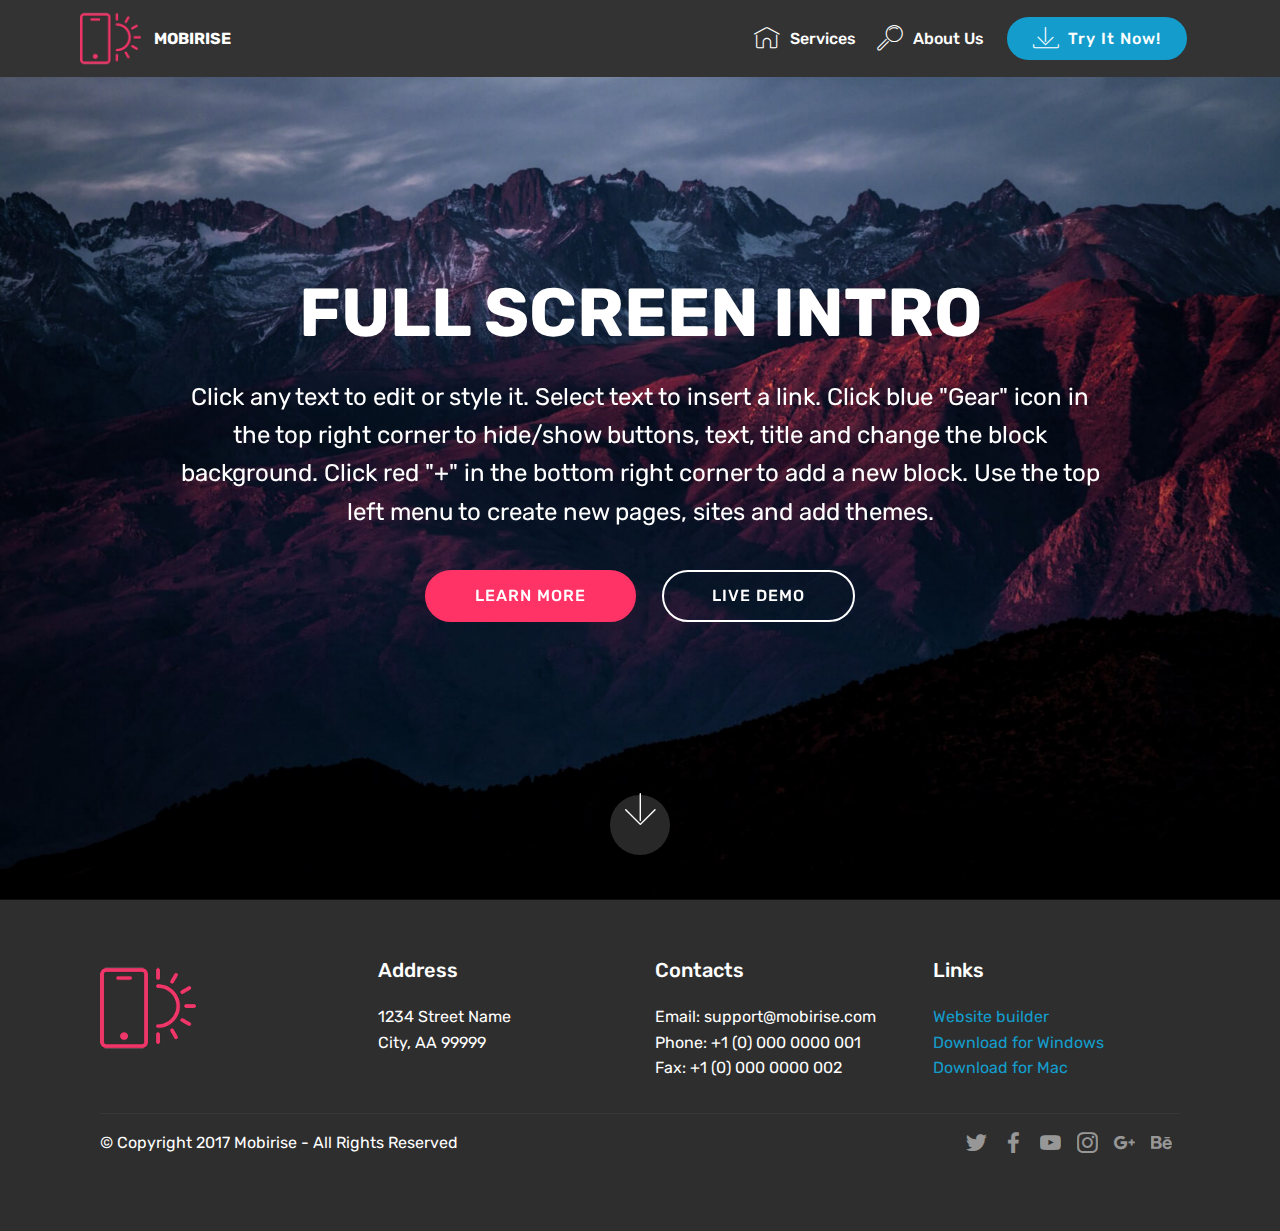
<file: index.html>
<!DOCTYPE html>
<html >
<head>
  <!-- Site made with Mobirise Website Builder v4.7.7, https://mobirise.com -->
  <meta charset="UTF-8">
  <meta http-equiv="X-UA-Compatible" content="IE=edge">
  <meta name="generator" content="Mobirise v4.7.7, mobirise.com">
  <meta name="viewport" content="width=device-width, initial-scale=1, minimum-scale=1">
  <link rel="shortcut icon" href="assets/images/logo2.png" type="image/x-icon">
  <meta name="description" content="">
  <title>Home</title>
  <link rel="stylesheet" href="assets/web/assets/mobirise-icons/mobirise-icons.css">
  <link rel="stylesheet" href="assets/tether/tether.min.css">
  <link rel="stylesheet" href="assets/bootstrap/css/bootstrap.min.css">
  <link rel="stylesheet" href="assets/bootstrap/css/bootstrap-grid.min.css">
  <link rel="stylesheet" href="assets/bootstrap/css/bootstrap-reboot.min.css">
  <link rel="stylesheet" href="assets/socicon/css/styles.css">
  <link rel="stylesheet" href="assets/dropdown/css/style.css">
  <link rel="stylesheet" href="assets/theme/css/style.css">
  <link rel="stylesheet" href="assets/mobirise/css/mbr-additional.css" type="text/css">
  
  
  
</head>
<body>
  <section class="menu cid-qTkzRZLJNu" once="menu" id="menu1-0">

    

    <nav class="navbar navbar-expand beta-menu navbar-dropdown align-items-center navbar-fixed-top navbar-toggleable-sm">
        <button class="navbar-toggler navbar-toggler-right" type="button" data-toggle="collapse" data-target="#navbarSupportedContent" aria-controls="navbarSupportedContent" aria-expanded="false" aria-label="Toggle navigation">
            <div class="hamburger">
                <span></span>
                <span></span>
                <span></span>
                <span></span>
            </div>
        </button>
        <div class="menu-logo">
            <div class="navbar-brand">
                <span class="navbar-logo">
                    <a href="https://mobirise.com">
                         <img src="assets/images/logo2.png" alt="Mobirise" style="height: 3.8rem;">
                    </a>
                </span>
                <span class="navbar-caption-wrap">
                    <a class="navbar-caption text-white display-4" href="https://mobirise.com">
                        MOBIRISE
                    </a>
                </span>
            </div>
        </div>
        <div class="collapse navbar-collapse" id="navbarSupportedContent">
            <ul class="navbar-nav nav-dropdown" data-app-modern-menu="true"><li class="nav-item">
                    <a class="nav-link link text-white display-4" href="page1.html">
                        <span class="mbri-home mbr-iconfont mbr-iconfont-btn"></span>
                        Services
                    </a>
                </li>
                <li class="nav-item">
                    <a class="nav-link link text-white display-4" href="https://mobirise.com">
                        <span class="mbri-search mbr-iconfont mbr-iconfont-btn"></span>
                        About Us
                    </a>
                </li></ul>
            <div class="navbar-buttons mbr-section-btn"><a class="btn btn-sm btn-primary display-4" href="https://mobirise.com">
                    <span class="mbri-save mbr-iconfont mbr-iconfont-btn "></span>
                    Try It Now!
                </a></div>
        </div>
    </nav>
</section>

<section class="engine"><a href="https://mobirise.me/r">bootstrap template</a></section><section class="cid-qTkA127IK8 mbr-fullscreen mbr-parallax-background" id="header2-1">

    

    

    <div class="container align-center">
        <div class="row justify-content-md-center">
            <div class="mbr-white col-md-10">
                <h1 class="mbr-section-title mbr-bold pb-3 mbr-fonts-style display-1">
                    FULL SCREEN INTRO
                </h1>
                
                <p class="mbr-text pb-3 mbr-fonts-style display-5">
                    Click any text to edit or style it. Select text to insert a link. Click blue "Gear" icon in the top right corner to hide/show buttons, text, title and change the block background. Click red "+" in the bottom right corner to add a new block. Use the top left menu to create new pages, sites and add themes.
                </p>
                <div class="mbr-section-btn">
                    <a class="btn btn-md btn-secondary display-4" href="https://mobirise.com">LEARN MORE</a>
                    <a class="btn btn-md btn-white-outline display-4" href="https://mobirise.com">LIVE DEMO</a>
                </div>
            </div>
        </div>
    </div>
    <div class="mbr-arrow hidden-sm-down" aria-hidden="true">
        <a href="#next">
            <i class="mbri-down mbr-iconfont"></i>
        </a>
    </div>
</section>

<section class="cid-qTkAaeaxX5" id="footer1-2">

    

    

    <div class="container">
        <div class="media-container-row content text-white">
            <div class="col-12 col-md-3">
                <div class="media-wrap">
                    <a href="https://mobirise.com/">
                        <img src="assets/images/logo2.png" alt="Mobirise">
                    </a>
                </div>
            </div>
            <div class="col-12 col-md-3 mbr-fonts-style display-7">
                <h5 class="pb-3">
                    Address
                </h5>
                <p class="mbr-text">
                    1234 Street Name
                    <br>City, AA 99999
                </p>
            </div>
            <div class="col-12 col-md-3 mbr-fonts-style display-7">
                <h5 class="pb-3">
                    Contacts
                </h5>
                <p class="mbr-text">
                    Email: support@mobirise.com
                    <br>Phone: +1 (0) 000 0000 001
                    <br>Fax: +1 (0) 000 0000 002
                </p>
            </div>
            <div class="col-12 col-md-3 mbr-fonts-style display-7">
                <h5 class="pb-3">
                    Links
                </h5>
                <p class="mbr-text">
                    <a class="text-primary" href="https://mobirise.com/">Website builder</a>
                    <br><a class="text-primary" href="https://mobirise.com/mobirise-free-win.zip">Download for Windows</a>
                    <br><a class="text-primary" href="https://mobirise.com/mobirise-free-mac.zip">Download for Mac</a>
                </p>
            </div>
        </div>
        <div class="footer-lower">
            <div class="media-container-row">
                <div class="col-sm-12">
                    <hr>
                </div>
            </div>
            <div class="media-container-row mbr-white">
                <div class="col-sm-6 copyright">
                    <p class="mbr-text mbr-fonts-style display-7">
                        © Copyright 2017 Mobirise - All Rights Reserved
                    </p>
                </div>
                <div class="col-md-6">
                    <div class="social-list align-right">
                        <div class="soc-item">
                            <a href="https://twitter.com/mobirise" target="_blank">
                                <span class="socicon-twitter socicon mbr-iconfont mbr-iconfont-social"></span>
                            </a>
                        </div>
                        <div class="soc-item">
                            <a href="https://www.facebook.com/pages/Mobirise/1616226671953247" target="_blank">
                                <span class="socicon-facebook socicon mbr-iconfont mbr-iconfont-social"></span>
                            </a>
                        </div>
                        <div class="soc-item">
                            <a href="https://www.youtube.com/c/mobirise" target="_blank">
                                <span class="socicon-youtube socicon mbr-iconfont mbr-iconfont-social"></span>
                            </a>
                        </div>
                        <div class="soc-item">
                            <a href="https://instagram.com/mobirise" target="_blank">
                                <span class="socicon-instagram socicon mbr-iconfont mbr-iconfont-social"></span>
                            </a>
                        </div>
                        <div class="soc-item">
                            <a href="https://plus.google.com/u/0/+Mobirise" target="_blank">
                                <span class="socicon-googleplus socicon mbr-iconfont mbr-iconfont-social"></span>
                            </a>
                        </div>
                        <div class="soc-item">
                            <a href="https://www.behance.net/Mobirise" target="_blank">
                                <span class="socicon-behance socicon mbr-iconfont mbr-iconfont-social"></span>
                            </a>
                        </div>
                    </div>
                </div>
            </div>
        </div>
    </div>
</section>


  <script src="assets/web/assets/jquery/jquery.min.js"></script>
  <script src="assets/popper/popper.min.js"></script>
  <script src="assets/tether/tether.min.js"></script>
  <script src="assets/bootstrap/js/bootstrap.min.js"></script>
  <script src="assets/dropdown/js/script.min.js"></script>
  <script src="assets/touchswipe/jquery.touch-swipe.min.js"></script>
  <script src="assets/parallax/jarallax.min.js"></script>
  <script src="assets/smoothscroll/smooth-scroll.js"></script>
  <script src="assets/theme/js/script.js"></script>
  
  
</body>
</html>
</file>
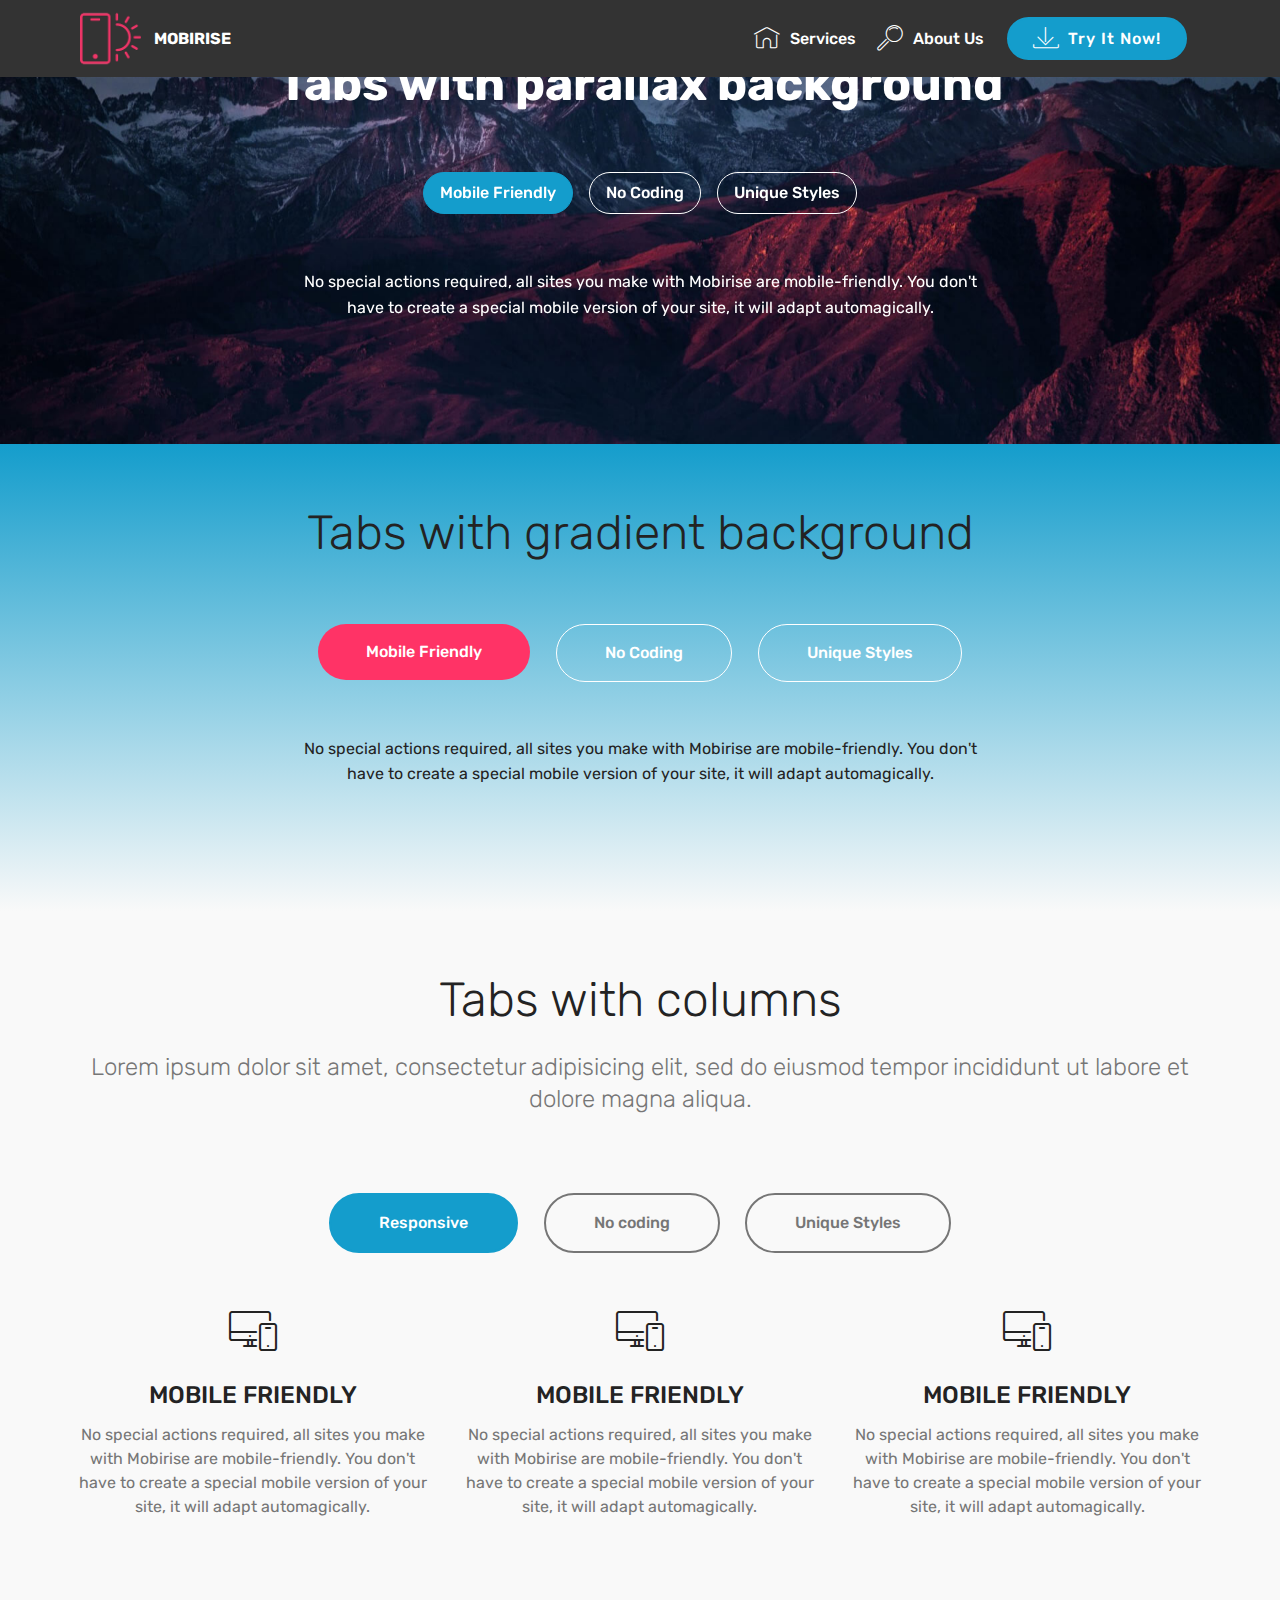
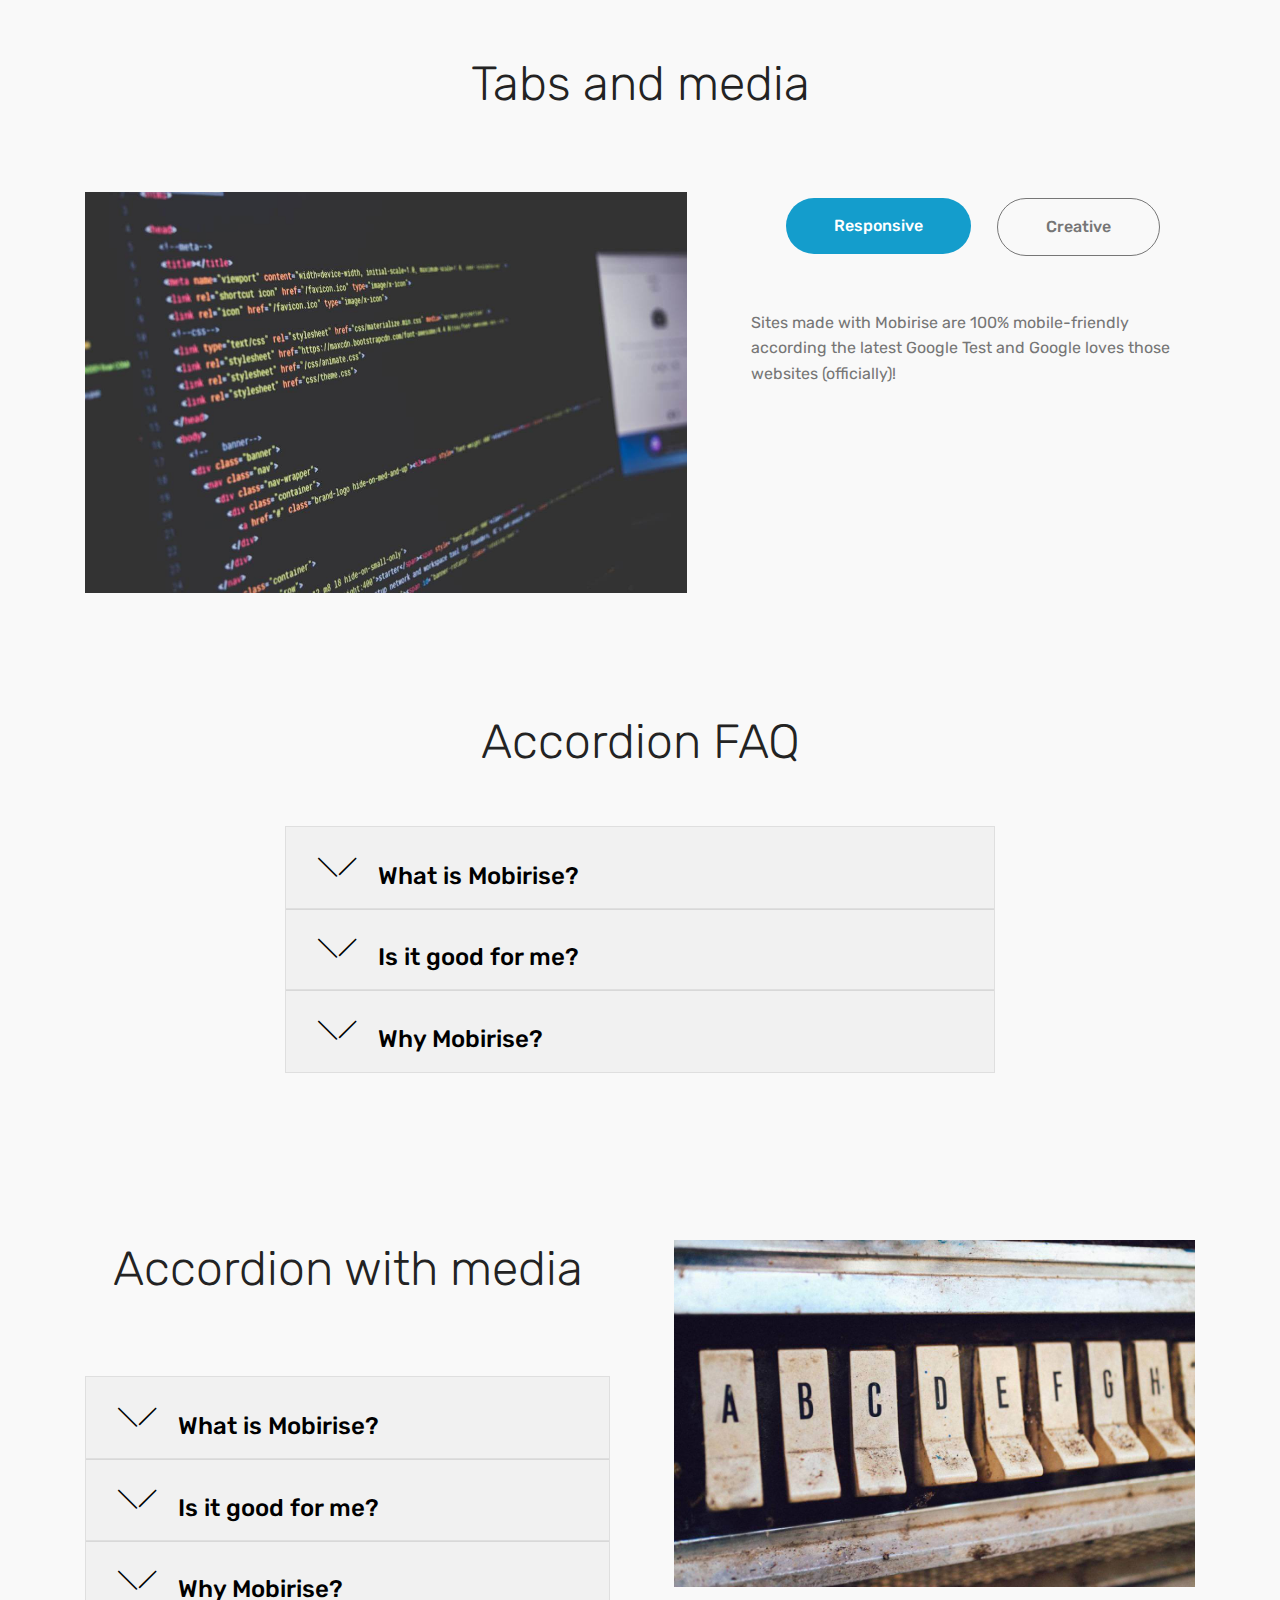
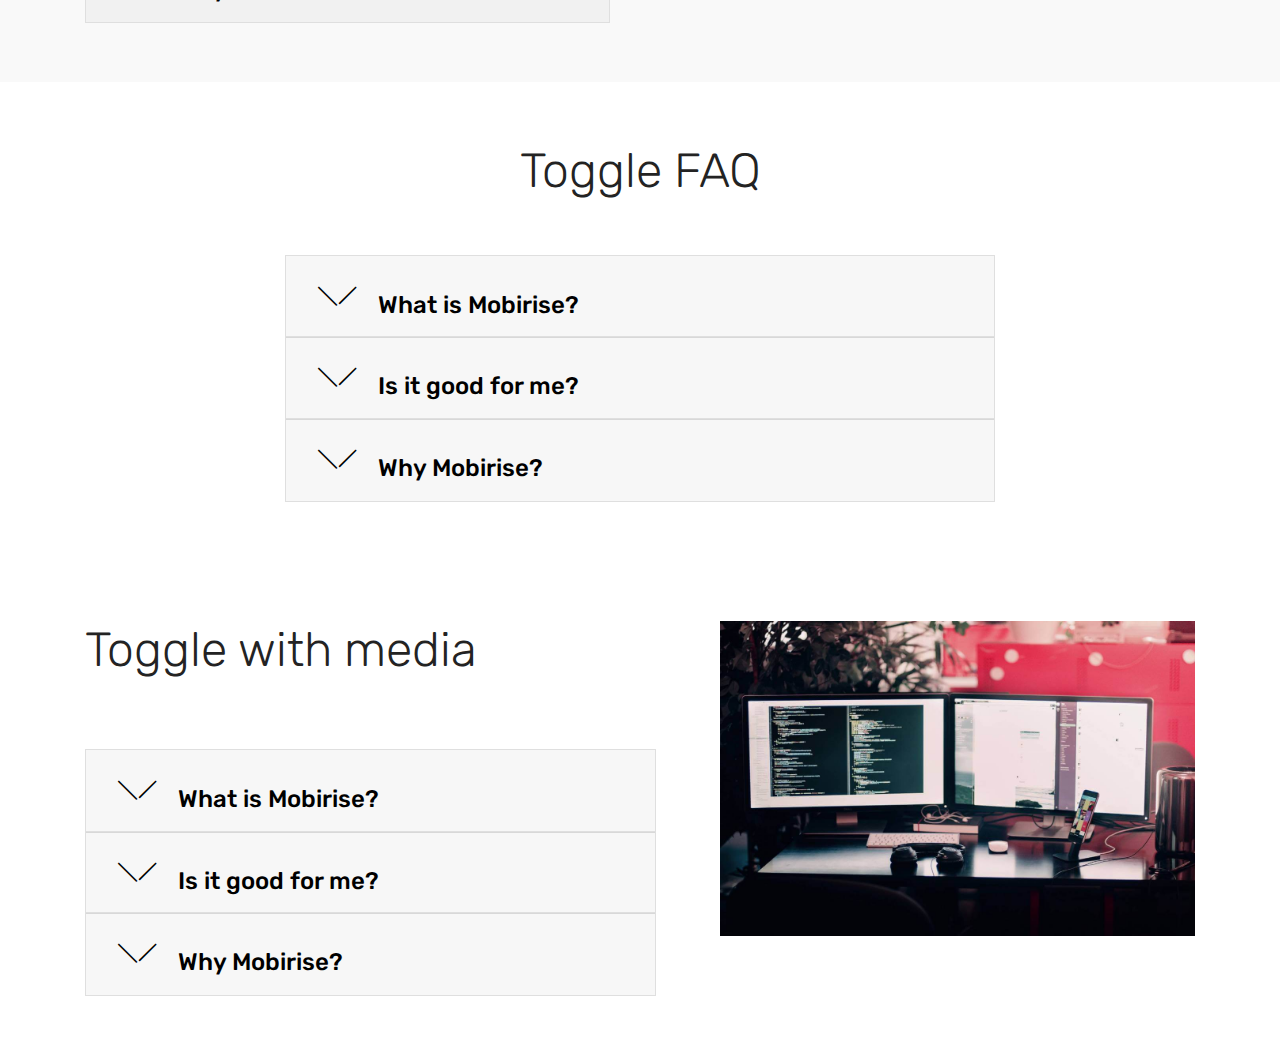
<file: page1.html>
<!DOCTYPE html>
<html >
<head>
  <!-- Site made with Mobirise Website Builder v4.7.7, https://mobirise.com -->
  <meta charset="UTF-8">
  <meta http-equiv="X-UA-Compatible" content="IE=edge">
  <meta name="generator" content="Mobirise v4.7.7, mobirise.com">
  <meta name="viewport" content="width=device-width, initial-scale=1, minimum-scale=1">
  <link rel="shortcut icon" href="assets/images/logo2.png" type="image/x-icon">
  <meta name="description" content="Web Maker Description">
  <title>Page 1</title>
  <link rel="stylesheet" href="assets/web/assets/mobirise-icons/mobirise-icons.css">
  <link rel="stylesheet" href="assets/tether/tether.min.css">
  <link rel="stylesheet" href="assets/bootstrap/css/bootstrap.min.css">
  <link rel="stylesheet" href="assets/bootstrap/css/bootstrap-grid.min.css">
  <link rel="stylesheet" href="assets/bootstrap/css/bootstrap-reboot.min.css">
  <link rel="stylesheet" href="assets/dropdown/css/style.css">
  <link rel="stylesheet" href="assets/theme/css/style.css">
  <link rel="stylesheet" href="assets/mobirise/css/mbr-additional.css" type="text/css">
  
  
  
</head>
<body>
  <section class="menu cid-qTkzRZLJNu" once="menu" id="menu1-3">

    

    <nav class="navbar navbar-expand beta-menu navbar-dropdown align-items-center navbar-fixed-top navbar-toggleable-sm">
        <button class="navbar-toggler navbar-toggler-right" type="button" data-toggle="collapse" data-target="#navbarSupportedContent" aria-controls="navbarSupportedContent" aria-expanded="false" aria-label="Toggle navigation">
            <div class="hamburger">
                <span></span>
                <span></span>
                <span></span>
                <span></span>
            </div>
        </button>
        <div class="menu-logo">
            <div class="navbar-brand">
                <span class="navbar-logo">
                    <a href="https://mobirise.com">
                         <img src="assets/images/logo2.png" alt="Mobirise" style="height: 3.8rem;">
                    </a>
                </span>
                <span class="navbar-caption-wrap">
                    <a class="navbar-caption text-white display-4" href="https://mobirise.com">
                        MOBIRISE
                    </a>
                </span>
            </div>
        </div>
        <div class="collapse navbar-collapse" id="navbarSupportedContent">
            <ul class="navbar-nav nav-dropdown" data-app-modern-menu="true"><li class="nav-item">
                    <a class="nav-link link text-white display-4" href="page1.html">
                        <span class="mbri-home mbr-iconfont mbr-iconfont-btn"></span>
                        Services
                    </a>
                </li>
                <li class="nav-item">
                    <a class="nav-link link text-white display-4" href="https://mobirise.com">
                        <span class="mbri-search mbr-iconfont mbr-iconfont-btn"></span>
                        About Us
                    </a>
                </li></ul>
            <div class="navbar-buttons mbr-section-btn"><a class="btn btn-sm btn-primary display-4" href="https://mobirise.com">
                    <span class="mbri-save mbr-iconfont mbr-iconfont-btn "></span>
                    Try It Now!
                </a></div>
        </div>
    </nav>
</section>

<section class="engine"><a href="https://mobirise.me/v">free html templates</a></section><section class="tabs1 cid-qUNnFl8YZY mbr-parallax-background" id="tabs1-4">

    

    
    <div class="container">
        <h2 class="mbr-white align-center pb-5 mbr-fonts-style mbr-bold display-2">
            Tabs with parallax background
        </h2>
        <div class="media-container-row">
            <div class="col-12 col-md-8">
                <ul class="nav nav-tabs" role="tablist">
                    <li class="nav-item">
                        <a class="nav-link active mbr-fonts-style display-7" role="tab" data-toggle="tab" href="#tab1">
                            Mobile Friendly
                        </a>
                    </li>
                    <li class="nav-item">
                        <a class="nav-link mbr-fonts-style display-7" role="tab" data-toggle="tab" href="#tab2">
                            No Coding
                        </a>
                    </li>
                    <li class="nav-item">
                        <a class="nav-link mbr-fonts-style display-7" role="tab" data-toggle="tab" href="#tab3">
                            Unique Styles
                        </a>
                    </li>
                    
                    
                    
                </ul>
                <div class="tab-content">
                    <div id="tab1" class="tab-pane in active" role="tabpanel">
                        <div class="row">
                            <div class="col-md-12">
                                <p class="mbr-text py-5 mbr-fonts-style display-7">
                                    No special actions required, all sites you make with Mobirise are mobile-friendly. You don't have to create a special mobile version of your site, it will adapt automagically.
                                </p>
                            </div>
                        </div>
                    </div>
                    <div id="tab2" class="tab-pane" role="tabpanel">
                        <div class="row">
                            <div class="col-md-12">
                                <p class="mbr-text py-5 mbr-fonts-style display-7">
                                    Mobirise is an easy website builder - just drop site elements to your page, add content and style it to look the way you like.
                                </p>
                            </div>
                        </div>
                    </div>
                    <div id="tab3" class="tab-pane" role="tabpanel">
                        <div class="row">
                            <div class="col-md-12">
                                <p class="mbr-text py-5 mbr-fonts-style display-7">
                                    Mobirise offers many site blocks in several themes, and though these blocks are pre-made, they are flexible. You can combine blocks in different ways on your pages.
                                </p>
                            </div>
                        </div>
                    </div>
                    
                    
                    
                </div>
            </div>
        </div>
    </div>
</section>

<section class="tabs2 cid-qUNnGSegwb" id="tabs2-5">

    

    
    <div class="container">
        <h2 class="mbr-section-title align-center pb-5 mbr-fonts-style display-2">
            Tabs with gradient background
        </h2>
        <div class="media-container-row">
            <div class="col-12 col-md-8">
                <ul class="nav nav-tabs" role="tablist">
                    <li class="nav-item">
                        <a class="nav-link active mbr-fonts-style display-7" role="tab" data-toggle="tab" href="#tab1">
                            Mobile Friendly
                        </a>
                    </li>
                    <li class="nav-item">
                        <a class="nav-link mbr-fonts-style display-7" role="tab" data-toggle="tab" href="#tab2">
                            No Coding
                        </a>
                    </li>
                    <li class="nav-item">
                        <a class="nav-link mbr-fonts-style display-7" role="tab" data-toggle="tab" href="#tab3">
                            Unique Styles
                        </a>
                    </li>
                    
                    
                    
                </ul>
                <div class="tab-content">
                    <div id="tab1" class="tab-pane in active" role="tabpanel">
                        <div class="row">
                            <div class="col-md-12">
                                <p class="mbr-text py-5 mbr-fonts-style display-7">
                                    No special actions required, all sites you make with Mobirise are mobile-friendly. You don't have to create a special mobile version of your site, it will adapt automagically.
                                </p>
                            </div>
                        </div>
                    </div>
                    <div id="tab2" class="tab-pane" role="tabpanel">
                        <div class="row">
                            <div class="col-md-12">
                                <p class="mbr-text py-5 mbr-fonts-style display-7">
                                    Mobirise is an easy website builder - just drop site elements to your page, add content and style it to look the way you like.
                                </p>
                            </div>
                        </div>
                    </div>
                    <div id="tab3" class="tab-pane" role="tabpanel">
                        <div class="row">
                            <div class="col-md-12">
                                <p class="mbr-text py-5 mbr-fonts-style display-7">
                                    Mobirise offers many site blocks in several themes, and though these blocks are pre-made, they are flexible. You can combine blocks in different ways on your pages.
                                </p>
                            </div>
                        </div>
                    </div>
                    <div id="tab4" class="tab-pane" role="tabpanel">
                        <div class="row">
                            <div class="col-md-12">
                                <p class="mbr-text py-5 mbr-fonts-style display-7">
                                    Mobirise gives you the freedom to develop as many websites as you like given the fact that it is a desktop app.
                                </p>
                            </div>
                        </div>
                    </div>
                    <div id="tab5" class="tab-pane" role="tabpanel">
                        <div class="row">
                            <div class="col-md-12">
                                <p class="mbr-text py-5 mbr-fonts-style display-7">
                                    Publish your website to a local drive, FTP or host on Amazon S3, Google Cloud, Github Pages. Don't be a hostage to just one platform or service provider.
                                </p>
                            </div>
                        </div>
                    </div>
                    <div id="tab6" class="tab-pane" role="tabpanel">
                        <div class="row">
                            <div class="col-md-12">
                                <p class="mbr-text py-5 mbr-fonts-style display-7">
                                    Just drop the blocks into the page, edit content inline and publish - no technical skills required.
                                </p>
                            </div>
                        </div>
                    </div>
                </div>
            </div>
        </div>
    </div>
</section>

<section class="tabs3 cid-qUNnIIiHdO" id="tabs3-6">

    

    

    <div class="container">
        <h2 class="mbr-section-title align-center pb-3 mbr-fonts-style display-2">
           Tabs with columns
        </h2>
        <h3 class="mbr-section-subtitle  display-5 align-center mbr-light mbr-fonts-style">
            Lorem ipsum dolor sit amet, consectetur adipisicing elit, sed do eiusmod tempor incididunt ut labore et dolore magna aliqua.
        </h3>
    </div>
    <div class="container-fluid">
        <div class="row tabcont">
            <ul class="nav nav-tabs pt-3 mt-5" role="tablist">
                <li class="nav-item mbr-fonts-style">
                    <a class="nav-link active display-7" role="tab" data-toggle="tab" href="#tab1">
                        Responsive
                    </a>
                </li>
                <li class="nav-item mbr-fonts-style">
                    <a class="nav-link  display-7" role="tab" data-toggle="tab" href="#tab2">
                        No coding
                    </a>
                </li>
                <li class="nav-item mbr-fonts-style">
                    <a class="nav-link display-7" role="tab" data-toggle="tab" href="#tab3">
                        Unique Styles
                    </a>
                </li>
                
                
                
            </ul>
        </div>
    </div>

    <div class="container">
        <div class="row px-1">
            <div class="tab-content">
                <div id="tab1" class="tab-pane in active mbr-table" role="tabpanel">
                    <div class="row tab-content-row">
                        <div class="col-xs-12 col-md-6 col-lg-4">
                            <div class="card-img ">
                                <span class="mbri-responsive mbr-iconfont"></span>
                            </div>
                            <h4 class="mbr-element-title  align-center mbr-fonts-style pb-2 display-5">
                                MOBILE FRIENDLY
                            </h4>
                            <p class="mbr-section-text  align-center mbr-fonts-style display-7">
                                No special actions required, all sites you make with Mobirise are mobile-friendly. You don't have to create a special mobile version of your site, it will adapt automagically.
                            </p>
                        </div>

                        <div class="col-xs-12 col-md-6 col-lg-4">
                            <div class="card-img ">
                                <span class="mbri-responsive mbr-iconfont"></span>
                            </div>
                            <h4 class="mbr-element-title  align-center mbr-fonts-style pb-2 display-5">
                                MOBILE FRIENDLY
                            </h4>
                            <p class="mbr-section-text  align-center mbr-fonts-style display-7">
                                No special actions required, all sites you make with Mobirise are mobile-friendly. You don't have to create a special mobile version of your site, it will adapt automagically.
                            </p>
                        </div>

                        <div class="col-xs-12 col-md-6 col-lg-4">
                            <div class="card-img ">
                                <span class="mbri-responsive mbr-iconfont"></span>
                            </div>
                            <h4 class="mbr-element-title  align-center mbr-fonts-style pb-2 display-5">
                                MOBILE FRIENDLY
                            </h4>
                            <p class="mbr-section-text  align-center mbr-fonts-style display-7">
                                No special actions required, all sites you make with Mobirise are mobile-friendly. You don't have to create a special mobile version of your site, it will adapt automagically.
                            </p>
                        </div>

                        
                    </div>
                </div>

                <div id="tab2" class="tab-pane  mbr-table" role="tabpanel">
                    <div class="row tab-content-row">
                        <div class="col-xs-12 col-md-6 col-lg-4">
                            <div class="card-img ">
                                <span class="mbri-bootstrap mbr-iconfont"></span>
                            </div>
                            <h4 class="mbr-element-title  align-center mbr-fonts-style pb-2 display-5">
                                IT'S EASY AND SIMPLE
                            </h4>
                            <p class="mbr-section-text  align-center mbr-fonts-style display-7">
                                Cut down the development time with drag-and-drop website builder. Drop the blocks into the page, edit content inline and publish - no technical skills required.
                            </p>
                        </div>

                        <div class="col-xs-12 col-md-6 col-lg-4">
                            <div class="card-img ">
                                <span class="mbri-bootstrap mbr-iconfont"></span>
                            </div>
                            <h4 class="mbr-element-title  align-center mbr-fonts-style pb-2 display-5">
                                IT'S EASY AND SIMPLE
                            </h4>
                            <p class="mbr-section-text  align-center mbr-fonts-style display-7">
                                Cut down the development time with drag-and-drop website builder. Drop the blocks into the page, edit content inline and publish - no technical skills required.
                            </p>
                        </div>

                        <div class="col-xs-12 col-md-6 col-lg-4">
                            <div class="card-img ">
                                <span class="mbri-bootstrap mbr-iconfont"></span>
                            </div>
                            <h4 class="mbr-element-title  align-center mbr-fonts-style pb-2 display-5">
                                IT'S EASY AND SIMPLE
                            </h4>
                            <p class="mbr-section-text  align-center mbr-fonts-style display-7">
                                Cut down the development time with drag-and-drop website builder. Drop the blocks into the page, edit content inline and publish - no technical skills required.
                            </p>
                        </div>

                        
                    </div>
                </div>

                <div id="tab3" class="tab-pane  mbr-table" role="tabpanel">
                    <div class="row tab-content-row">
                        <div class="col-xs-12 col-md-6 col-lg-4">
                            <div class="card-img ">
                                <span class="mbri-extension mbr-iconfont"></span>
                            </div>
                            <h4 class="mbr-element-title  align-center mbr-fonts-style pb-2 display-5">
                                TRENDY WEBSITE BLOCKS
                            </h4>
                            <p class="mbr-section-text  align-center mbr-fonts-style display-7">
                                Choose from the large selection  pre-made blocks - full-screen intro, bootstrap carousel, slider, responsive image gallery with, parallax scrolling, sticky header and more.
                            </p>
                        </div>

                        <div class="col-xs-12 col-md-6 col-lg-4">
                            <div class="card-img ">
                                <span class="mbri-extension mbr-iconfont"></span>
                            </div>
                            <h4 class="mbr-element-title  align-center mbr-fonts-style pb-2 display-5">
                                TRENDY WEBSITE BLOCKS
                            </h4>
                            <p class="mbr-section-text  align-center mbr-fonts-style display-7">
                                Choose from the large selection  pre-made blocks - full-screen intro, bootstrap carousel, slider, responsive image gallery with, parallax scrolling, sticky header and more.
                            </p>
                        </div>

                        <div class="col-xs-12 col-md-6 col-lg-4">
                            <div class="card-img ">
                                <span class="mbri-extension mbr-iconfont"></span>
                            </div>
                            <h4 class="mbr-element-title  align-center mbr-fonts-style pb-2 display-5">
                                TRENDY WEBSITE BLOCKS
                            </h4>
                            <p class="mbr-section-text  align-center mbr-fonts-style display-7">
                                Choose from the large selection  pre-made blocks - full-screen intro, bootstrap carousel, slider, responsive image gallery with, parallax scrolling, sticky header and more.
                            </p>
                        </div>

                        
                    </div>
                </div>

                <div id="tab4" class="tab-pane  mbr-table" role="tabpanel">
                    <div class="row tab-content-row">
                        <div class="col-xs-12 col-md-6 col-lg-4">
                            <div class="card-img ">
                                <span class="mbri-responsive mbr-iconfont"></span>
                            </div>
                            <h4 class="mbr-element-title  align-center mbr-fonts-style pb-2 display-5">
                                MOBILE FRIENDLY
                            </h4>
                            <p class="mbr-section-text  align-center mbr-fonts-style display-7">
                                No special actions required, all sites you make with Mobirise are mobile-friendly. You don't have to create a special mobile version of your site, it will adapt automagically.
                            </p>
                        </div>

                        <div class="col-xs-12 col-md-6 col-lg-4">
                            <div class="card-img ">
                                <span class="mbri-responsive mbr-iconfont"></span>
                            </div>
                            <h4 class="mbr-element-title  align-center mbr-fonts-style pb-2 display-5">
                                MOBILE FRIENDLY
                            </h4>
                            <p class="mbr-section-text  align-center mbr-fonts-style display-7">
                                No special actions required, all sites you make with Mobirise are mobile-friendly. You don't have to create a special mobile version of your site, it will adapt automagically.
                            </p>
                        </div>

                        <div class="col-xs-12 col-md-6 col-lg-4">
                            <div class="card-img ">
                                <span class="mbri-responsive mbr-iconfont"></span>
                            </div>
                            <h4 class="mbr-element-title  align-center mbr-fonts-style pb-2 display-5">
                                MOBILE FRIENDLY
                            </h4>
                            <p class="mbr-section-text  align-center mbr-fonts-style display-7">
                                No special actions required, all sites you make with Mobirise are mobile-friendly. You don't have to create a special mobile version of your site, it will adapt automagically.
                            </p>
                        </div>

                        
                    </div>
                </div>

                <div id="tab5" class="tab-pane  mbr-table" role="tabpanel">
                    <div class="row tab-content-row">
                        <div class="col-xs-12 col-md-6 col-lg-4">
                            <div class="card-img ">
                                <span class="mbri-bootstrap mbr-iconfont"></span>
                            </div>
                            <h4 class="mbr-element-title  align-center mbr-fonts-style pb-2 display-5">
                                IT'S EASY AND SIMPLE
                            </h4>
                            <p class="mbr-section-text  align-center mbr-fonts-style display-7">
                                Cut down the development time with drag-and-drop website builder. Drop the blocks into the page, edit content inline and publish - no technical skills required.
                            </p>
                        </div>

                        <div class="col-xs-12 col-md-6 col-lg-4">
                            <div class="card-img ">
                                <span class="mbri-bootstrap mbr-iconfont"></span>
                            </div>
                            <h4 class="mbr-element-title  align-center mbr-fonts-style pb-2 display-5">
                                IT'S EASY AND SIMPLE
                            </h4>
                            <p class="mbr-section-text  align-center mbr-fonts-style display-7">
                                Cut down the development time with drag-and-drop website builder. Drop the blocks into the page, edit content inline and publish - no technical skills required.
                            </p>
                        </div>

                        <div class="col-xs-12 col-md-6 col-lg-4">
                            <div class="card-img ">
                                <span class="mbri-bootstrap mbr-iconfont"></span>
                            </div>
                            <h4 class="mbr-element-title  align-center mbr-fonts-style pb-2 display-5">
                                IT'S EASY AND SIMPLE
                            </h4>
                            <p class="mbr-section-text  align-center mbr-fonts-style display-7">
                                Cut down the development time with drag-and-drop website builder. Drop the blocks into the page, edit content inline and publish - no technical skills required.
                            </p>
                        </div>

                        
                    </div>
                </div>

                <div id="tab6" class="tab-pane  mbr-table" role="tabpanel">
                    <div class="row tab-content-row">
                        <div class="col-xs-12 col-md-6 col-lg-4">
                            <div class="card-img ">
                                <span class="mbri-extension mbr-iconfont"></span>
                            </div>
                            <h4 class="mbr-element-title  align-center mbr-fonts-style pb-2 display-5">
                                TRENDY WEBSITE BLOCKS
                            </h4>
                            <p class="mbr-section-text  align-center mbr-fonts-style display-7">
                                Choose from the large selection  pre-made blocks - full-screen intro, bootstrap carousel, slider, responsive image gallery with, parallax scrolling, sticky header and more.
                            </p>
                        </div>

                        <div class="col-xs-12 col-md-6 col-lg-4">
                            <div class="card-img ">
                                <span class="mbri-extension mbr-iconfont"></span>
                            </div>
                            <h4 class="mbr-element-title  align-center mbr-fonts-style pb-2 display-5">
                                TRENDY WEBSITE BLOCKS
                            </h4>
                            <p class="mbr-section-text  align-center mbr-fonts-style display-7">
                                Choose from the large selection  pre-made blocks - full-screen intro, bootstrap carousel, slider, responsive image gallery with, parallax scrolling, sticky header and more.
                            </p>
                        </div>

                        <div class="col-xs-12 col-md-6 col-lg-4">
                            <div class="card-img ">
                                <span class="mbri-extension mbr-iconfont"></span>
                            </div>
                            <h4 class="mbr-element-title  align-center mbr-fonts-style pb-2 display-5">
                                TRENDY WEBSITE BLOCKS
                            </h4>
                            <p class="mbr-section-text  align-center mbr-fonts-style display-7">
                                Choose from the large selection  pre-made blocks - full-screen intro, bootstrap carousel, slider, responsive image gallery with, parallax scrolling, sticky header and more.
                            </p>
                        </div>

                        
                    </div>
                </div>
            </div>
        </div>
    </div>
</section>

<section class="tabs4 cid-qUNnK2HNX3" id="tabs4-7">

    

    

    <div class="container">
        <h2 class="mbr-section-title align-center pb-3 mbr-fonts-style display-2">
            Tabs and media
        </h2>
        

        <div class="media-container-row mt-5 pt-3">
            <div class="mbr-figure" style="width: 60%;">
                <img src="assets/images/03.jpg" alt="Mobirise">
            </div>
            <div class="tabs-container">
                <ul class="nav nav-tabs" role="tablist">
                    <li class="nav-item">
                        <a class="nav-link active mbr-fonts-style display-7" role="tab" data-toggle="tab" href="#tab1">
                            Responsive
                        </a>
                    </li>
                    <li class="nav-item">
                        <a class="nav-link mbr-fonts-style display-7" role="tab" data-toggle="tab" href="#tab2">
                            Creative
                        </a>
                    </li>
                    
                    
                    
                    
                </ul>
                <div class="tab-content">
                    <div id="tab1" class="tab-pane in active" role="tabpanel">
                        <div class="row">
                            <div class="col-md-12">
                                <p class="mbr-text py-5 mbr-fonts-style display-7">
                                    Sites made with Mobirise are 100% mobile-friendly according the latest Google Test and Google loves those websites (officially)!
                                </p>
                            </div>
                        </div>
                    </div>
                    <div id="tab2" class="tab-pane" role="tabpanel">
                        <div class="row">
                            <div class="col-md-12">
                                <p class="mbr-text py-5 mbr-fonts-style display-7">
                                    Mobirise themes are based on Bootstrap 3 and Bootstrap 4 - most powerful mobile first framework. Now, even if you're not code-savvy, you can be a part of an exciting growing bootstrap community.</p>
                            </div>
                        </div>
                    </div>
                    <div id="tab3" class="tab-pane" role="tabpanel">
                        <div class="row">
                            <div class="col-md-12">
                                <p class="mbr-text py-5 mbr-fonts-style display-7">
                                    Choose from the large selection of latest pre-made blocks - full-screen intro, bootstrap carousel, content slider, responsive image gallery with lightbox, parallax scrolling, video backgrounds, hamburger menu, sticky header and more.
                                </p>
                            </div>
                        </div>
                    </div>
                    <div id="tab4" class="tab-pane" role="tabpanel">
                        <div class="row">
                            <div class="col-md-12">
                                <p class="mbr-text py-5 mbr-fonts-style display-7">
                                    Sites made with Mobirise are 100% mobile-friendly according the latest Google Test and Google loves those websites (officially)!
                                </p>
                            </div>
                        </div>
                    </div>
                    <div id="tab5" class="tab-pane" role="tabpanel">
                        <div class="row">
                            <div class="col-md-12">
                                <p class="mbr-text py-5 mbr-fonts-style display-7">
                                    Mobirise themes are based on Bootstrap 3 and Bootstrap 4 - most powerful mobile first framework. Now, even if you're not code-savvy, you can be a part of an exciting growing bootstrap community.
                                </p>
                            </div>
                        </div>
                    </div>
                    <div id="tab6" class="tab-pane" role="tabpanel">
                        <div class="row">
                            <div class="col-md-12">
                                <p class="mbr-text py-5 mbr-fonts-style display-7">
                                    Choose from the large selection of latest pre-made blocks - full-screen intro, bootstrap carousel, content slider, responsive image gallery with lightbox, parallax scrolling, video backgrounds, hamburger menu, sticky header and more.
                                </p>
                            </div>
                        </div>
                    </div>
                </div>
            </div>
        </div>
    </div>
</section>

<section class="accordion1 cid-qUNnLvqBoS" id="accordion1-8">

    

    
    <div class="container">
        <div class="media-container-row">
            <div class="col-12 col-md-8">
                <div class="section-head text-center space30">
                    <h2 class="mbr-section-title pb-5 mbr-fonts-style display-2">
                        Accordion FAQ
                    </h2>
                </div>
                <div class="clearfix"></div>
                <div id="bootstrap-accordion_8" class="panel-group accordionStyles accordion" role="tablist" aria-multiselectable="true">
                    <div class="card">
                        <div class="card-header" role="tab" id="headingOne">
                            <a role="button" class="panel-title collapsed text-black" data-toggle="collapse" data-core="" href="#collapse1_8" aria-expanded="false" aria-controls="collapse1">
                                <h4 class="mbr-fonts-style display-5">
                                    <span class="sign mbr-iconfont mbri-arrow-down inactive"></span>
                                    What is Mobirise?
                                </h4>
                            </a>
                        </div>
                        <div id="collapse1_8" class="panel-collapse noScroll collapse " role="tabpanel" aria-labelledby="headingOne" data-parent="#bootstrap-accordion_8">
                            <div class="panel-body p-4">
                                <p class="mbr-fonts-style panel-text display-7">
                                   Mobirise is an offline app for Window and Mac to easily create small/medium websites, landing pages, online resumes and portfolios, promo sites for apps, events, services and products.</p>
                            </div>
                        </div>
                    </div>
                    <div class="card">
                        <div class="card-header" role="tab" id="headingTwo">
                            <a role="button" class="collapsed panel-title text-black" data-toggle="collapse" data-core="" href="#collapse2_8" aria-expanded="false" aria-controls="collapse2">
                                <h4 class="mbr-fonts-style display-5">
                                    <span class="sign mbr-iconfont mbri-arrow-down inactive"></span> Is it good for me?
                               </h4>
                            </a>
                            
                        </div>
                        <div id="collapse2_8" class="panel-collapse noScroll collapse" role="tabpanel" aria-labelledby="headingTwo" data-parent="#bootstrap-accordion_8">
                            <div class="panel-body p-4">
                                <p class="mbr-fonts-style panel-text display-7">
                                   Mobirise is perfect for non-techies who are not familiar with the intricacies of web development and for designers who prefer to work as visually as possible, without fighting with code. Also great for pro-coders for fast prototyping and small customers' projects.</p>
                            </div>
                        </div>
                    </div>
                    <div class="card">
                        <div class="card-header" role="tab" id="headingThree">
                            <a role="button" class="collapsed text-black panel-title" data-toggle="collapse" data-core="" href="#collapse3_8" aria-expanded="false" aria-controls="collapse3">
                                <h4 class="mbr-fonts-style display-5">
                                    <span class="sign mbr-iconfont mbri-arrow-down inactive"></span> Why Mobirise?
                                </h4>
                            </a>
                        </div>
                        <div id="collapse3_8" class="panel-collapse noScroll collapse" role="tabpanel" aria-labelledby="headingThree" data-parent="#bootstrap-accordion_8">
                            <div class="panel-body p-4">
                                <p class="mbr-fonts-style panel-text display-7">
                                   Key differences from traditional builders:<br>* Minimalistic, extremely <strong>easy-to-use</strong> interface<br>* <strong>Mobile</strong>-friendliness, latest website blocks and techniques "out-the-box"<br>* <strong>Free</strong> for commercial and non-profit use</p>
                            </div>
                        </div>
                    </div>
                    
                    
                    
                </div>
            </div>
        </div>
    </div>
</section>

<section class="accordion2 cid-qUNnN2Rqs3" id="accordion2-9">

    


    
    <div class="container">
        <div class="media-container-row pt-5">
            <div class="accordion-content">
                <h2 class="mbr-section-title align-center pb-3 mbr-fonts-style display-2">
                        Accordion with media
                </h2>
                
                <div id="bootstrap-accordion_9" class="panel-group accordionStyles accordion pt-5 mt-3" role="tablist" aria-multiselectable="true">
                        <div class="card">
                            <div class="card-header" role="tab" id="headingOne">
                                <a role="button" class="collapsed panel-title text-black" data-toggle="collapse" data-core="" href="#collapse1_9" aria-expanded="false" aria-controls="collapse1">
                                    <h4 class="mbr-fonts-style display-5">
                                        <span class="sign mbr-iconfont mbri-arrow-down inactive"></span> What is Mobirise?
                                    </h4>
                                </a>
                            </div>
                            <div id="collapse1_9" class="panel-collapse noScroll collapse" role="tabpanel" aria-labelledby="headingOne" data-parent="#bootstrap-accordion_9">
                                <div class="panel-body p-4">
                                    <p class="mbr-fonts-style panel-text display-7">
                                       Mobirise is an offline app for Window and Mac to easily create small/medium websites, landing pages, online resumes and portfolios, promo sites for apps, events, services and products.</p>
                                </div>
                            </div>
                        </div>
                
                        <div class="card">
                            <div class="card-header" role="tab" id="headingTwo">
                                <a role="button" class="collapsed panel-title text-black" data-toggle="collapse" data-core="" href="#collapse2_9" aria-expanded="false" aria-controls="collapse2">
                                    <h4 class="mbr-fonts-style mbr-fonts-style display-5">
                                        <span class="sign mbr-iconfont mbri-arrow-down inactive"></span> Is it good for me?
                                    </h4>
                                </a>
                                
                            </div>
                            <div id="collapse2_9" class="panel-collapse noScroll collapse" role="tabpanel" aria-labelledby="headingTwo" data-parent="#bootstrap-accordion_9">
                                <div class="panel-body p-4">
                                    <p class="mbr-fonts-style panel-text display-7">
                                       Mobirise is perfect for non-techies who are not familiar with the intricacies of web development and for designers who prefer to work as visually as possible, without fighting with code. Also great for pro-coders for fast prototyping and small customers' projects.</p>
                                </div>
                            </div>
                        </div>
                
                        <div class="card">
                            <div class="card-header" role="tab" id="headingThree">
                                <a role="button" class="collapsed panel-title text-black" data-toggle="collapse" data-core="" href="#collapse3_9" aria-expanded="false" aria-controls="collapse3">
                                    <h4 class="mbr-fonts-style display-5">
                                        <span class="sign mbr-iconfont mbri-arrow-down inactive"></span> Why Mobirise?
                                    </h4>
                                </a>
                            </div>
                            <div id="collapse3_9" class="panel-collapse noScroll collapse" role="tabpanel" aria-labelledby="headingThree" data-parent="#bootstrap-accordion_9">
                                <div class="panel-body p-4">
                                    <p class="mbr-fonts-style panel-text display-7">
                                       Key differences from traditional builders:<br>* Minimalistic, extremely <strong>easy-to-use</strong> interface<br>* <strong>Mobile</strong>-friendliness, latest website blocks and techniques "out-the-box"<br>* <strong>Free</strong> for commercial and non-profit use</p>
                                </div>
                            </div>
                        </div>
                
                        
                
                        
                
                        
                </div>
            </div>
            <div class="mbr-figure" style="width: 105%;">
                    <img src="assets/images/02.jpg" alt="Mobirise">
            </div>
        </div>
    </div>
</section>

<section class="toggle1 cid-qUNnObBKaQ" id="toggle1-a">

    

    
        <div class="container">
            <div class="media-container-row">
                <div class="col-12 col-md-8">
                    <div class="section-head text-center space30">
                       <h2 class="mbr-section-title pb-5 mbr-fonts-style display-2">
                            Toggle FAQ
                        </h2>
                    </div>
                    <div class="clearfix"></div>
                    <div id="bootstrap-toggle" class="toggle-panel accordionStyles tab-content">
                        <div class="card">
                            <div class="card-header" role="tab" id="headingOne">
                                <a role="button" class="collapsed panel-title text-black" data-toggle="collapse" data-parent="#accordion" data-core="" href="#collapse1_10" aria-expanded="false" aria-controls="collapse1">
                                    <h4 class="mbr-fonts-style display-5">
                                        <span class="sign mbr-iconfont mbri-arrow-down inactive"></span> What is Mobirise?
                                    </h4>
                                </a>
                            </div>
                            <div id="collapse1_10" class="panel-collapse noScroll collapse" role="tabpanel" aria-labelledby="headingOne">
                                <div class="panel-body p-4">
                                    <p class="mbr-fonts-style panel-text display-7">
                                       Mobirise is an offline app for Window and Mac to easily create small/medium websites, landing pages, online resumes and portfolios, promo sites for apps, events, services and products.</p>
                                </div>
                            </div>
                        </div>
                        <div class="card">
                            <div class="card-header" role="tab" id="headingTwo">
                                <a role="button" class="collapsed panel-title text-black" data-toggle="collapse" data-parent="#accordion" data-core="" href="#collapse2_10" aria-expanded="false" aria-controls="collapse2">
                                    <h4 class="mbr-fonts-style display-5">
                                        <span class="sign mbr-iconfont mbri-arrow-down inactive"></span> Is it good for me?
                                    </h4>
                                </a>

                            </div>
                            <div id="collapse2_10" class="panel-collapse noScroll collapse" role="tabpanel" aria-labelledby="headingTwo">
                                <div class="panel-body p-4">
                                    <p class="mbr-fonts-style panel-text display-7">
                                       Mobirise is perfect for non-techies who are not familiar with the intricacies of web development and for designers who prefer to work as visually as possible, without fighting with code. Also great for pro-coders for fast prototyping and small customers' projects.</p>
                                </div>
                            </div>
                        </div>
                        <div class="card">
                            <div class="card-header" role="tab" id="headingThree">
                                <a role="button" class="collapsed panel-title text-black" data-toggle="collapse" data-parent="#accordion" data-core="" href="#collapse3_10" aria-expanded="false" aria-controls="collapse3">
                                    <h4 class="mbr-fonts-style display-5">
                                        <span class="sign mbr-iconfont mbri-arrow-down inactive"></span> Why Mobirise?
                                    </h4>
                                </a>
                            </div>
                            <div id="collapse3_10" class="panel-collapse noScroll collapse" role="tabpanel" aria-labelledby="headingThree">
                                <div class="panel-body p-4">
                                    <p class="mbr-fonts-style panel-text display-7">
                                       Key differences from traditional builders:<br>* Minimalistic, extremely <strong>easy-to-use</strong> interface<br>* <strong>Mobile</strong>-friendliness, latest website blocks and techniques "out-the-box"<br>* <strong>Free</strong> for commercial and non-profit use</p>
                                </div>
                            </div>
                        </div>
                        
                        
                        
                    </div>
                </div>
            </div>
        </div>
</section>

<section class="toggle2 cid-qUNnPW8zWo" id="toggle2-b">
    
        

    
        <div class="container">
            <div class="media-container-row">
                    <div class="toggle-content">
                        <h2 class="mbr-section-title pb-3 align-left mbr-fonts-style display-2">
                            Toggle with media
                        </h2>
                        
                        <div id="bootstrap-toggle" class="toggle-panel accordionStyles tab-content pt-5 mt-2">
                            <div class="card">
                                <div class="card-header" role="tab" id="headingOne">
                                    <a role="button" class="collapsed panel-title text-black" data-toggle="collapse" data-parent="#accordion" data-core="" href="#collapse1_11" aria-expanded="false" aria-controls="collapse1">
                                        <h4 class="mbr-fonts-style display-5">
                                            <span class="sign mbr-iconfont mbri-arrow-down inactive"></span> What is Mobirise?
                                        </h4>
                                    </a>
                                </div>
                                <div id="collapse1_11" class="panel-collapse noScroll collapse" role="tabpanel" aria-labelledby="headingOne">
                                    <div class="panel-body p-4">
                                        <p class="mbr-fonts-style panel-text display-7">
                                           Mobirise is an offline app for Window and Mac to easily create small/medium websites, landing pages, online resumes and portfolios, promo sites for apps, events, services and products.</p>
                                    </div>
                                </div>
                            </div>
                            <div class="card">
                                <div class="card-header" role="tab" id="headingTwo">
                                    <a role="button" class="collapsed panel-title text-black" data-toggle="collapse" data-parent="#accordion" data-core="" href="#collapse2_11" aria-expanded="false" aria-controls="collapse2">
                                        <h4 class="mbr-fonts-style display-5">
                                            <span class="sign mbr-iconfont mbri-arrow-down inactive"></span> Is it good for me?
                                        </h4>
                                    </a>
                                </div>
                                <div id="collapse2_11" class="panel-collapse noScroll collapse" role="tabpanel" aria-labelledby="headingTwo">
                                    <div class="panel-body p-4">
                                        <p class="mbr-fonts-style panel-text display-7">
                                           Mobirise is perfect for non-techies who are not familiar with the intricacies of web development and for designers who prefer to work as visually as possible, without fighting with code. Also great for pro-coders for fast prototyping and small customers' projects.</p>
                                    </div>
                                </div>
                            </div>
                            <div class="card">
                                <div class="card-header" role="tab" id="headingThree">
                                    <a role="button" class="collapsed panel-title text-black" data-toggle="collapse" data-parent="#accordion" data-core="" href="#collapse3_11" aria-expanded="true" aria-controls="collapse3">
                                        <h4 class="mbr-fonts-style display-5">
                                            <span class="sign mbr-iconfont mbri-arrow-down inactive"></span> Why Mobirise?
                                        </h4>
                                    </a>
                                </div>
                                <div id="collapse3_11" class="panel-collapse noScroll collapse" role="tabpanel" aria-labelledby="headingThree">
                                    <div class="panel-body p-4">
                                        <p class="mbr-fonts-style panel-text display-7">
                                           Key differences from traditional builders:<br>* Minimalistic, extremely <strong>easy-to-use</strong> interface<br>* <strong>Mobile</strong>-friendliness, latest website blocks and techniques "out-the-box"<br>* <strong>Free</strong> for commercial and non-profit use</p>
                                    </div>
                                </div>
                            </div>
                            
                            
                            
                        </div>
                    </div>
                <div class="mbr-figure" style="width: 89%;">
                     <img src="assets/images/04.jpg" alt="Mobirise">
                </div>
            </div>
        </div>
</section>


  <script src="assets/web/assets/jquery/jquery.min.js"></script>
  <script src="assets/popper/popper.min.js"></script>
  <script src="assets/tether/tether.min.js"></script>
  <script src="assets/bootstrap/js/bootstrap.min.js"></script>
  <script src="assets/smoothscroll/smooth-scroll.js"></script>
  <script src="assets/touchswipe/jquery.touch-swipe.min.js"></script>
  <script src="assets/mbr-tabs/mbr-tabs.js"></script>
  <script src="assets/parallax/jarallax.min.js"></script>
  <script src="assets/mbr-switch-arrow/mbr-switch-arrow.js"></script>
  <script src="assets/dropdown/js/script.min.js"></script>
  <script src="assets/theme/js/script.js"></script>
  
  
</body>
</html>
</file>
<file: assets/web/assets/mobirise-icons/mobirise-icons.css>
@font-face {
  font-family: 'MobiriseIcons';
  src:  url('mobirise-icons.eot?spat4u');
  src:  url('mobirise-icons.eot?spat4u#iefix') format('embedded-opentype'),
    url('mobirise-icons.ttf?spat4u') format('truetype'),
    url('mobirise-icons.woff?spat4u') format('woff'),
    url('mobirise-icons.svg?spat4u#MobiriseIcons') format('svg');
  font-weight: normal;
  font-style: normal;
}

[class^="mbri-"], [class*=" mbri-"] {
  /* use !important to prevent issues with browser extensions that change fonts */
  font-family: MobiriseIcons !important;
  speak: none;
  font-style: normal;
  font-weight: normal;
  font-variant: normal;
  text-transform: none;
  line-height: 1;

  /* Better Font Rendering =========== */
  -webkit-font-smoothing: antialiased;
  -moz-osx-font-smoothing: grayscale;
}

.mbri-add-submenu:before {
  content: "\e900";
}
.mbri-alert:before {
  content: "\e901";
}
.mbri-align-center:before {
  content: "\e902";
}
.mbri-align-justify:before {
  content: "\e903";
}
.mbri-align-left:before {
  content: "\e904";
}
.mbri-align-right:before {
  content: "\e905";
}
.mbri-android:before {
  content: "\e906";
}
.mbri-apple:before {
  content: "\e907";
}
.mbri-arrow-down:before {
  content: "\e908";
}
.mbri-arrow-next:before {
  content: "\e909";
}
.mbri-arrow-prev:before {
  content: "\e90a";
}
.mbri-arrow-up:before {
  content: "\e90b";
}
.mbri-bold:before {
  content: "\e90c";
}
.mbri-bookmark:before {
  content: "\e90d";
}
.mbri-bootstrap:before {
  content: "\e90e";
}
.mbri-briefcase:before {
  content: "\e90f";
}
.mbri-browse:before {
  content: "\e910";
}
.mbri-bulleted-list:before {
  content: "\e911";
}
.mbri-calendar:before {
  content: "\e912";
}
.mbri-camera:before {
  content: "\e913";
}
.mbri-cart-add:before {
  content: "\e914";
}
.mbri-cart-full:before {
  content: "\e915";
}
.mbri-cash:before {
  content: "\e916";
}
.mbri-change-style:before {
  content: "\e917";
}
.mbri-chat:before {
  content: "\e918";
}
.mbri-clock:before {
  content: "\e919";
}
.mbri-close:before {
  content: "\e91a";
}
.mbri-cloud:before {
  content: "\e91b";
}
.mbri-code:before {
  content: "\e91c";
}
.mbri-contact-form:before {
  content: "\e91d";
}
.mbri-credit-card:before {
  content: "\e91e";
}
.mbri-cursor-click:before {
  content: "\e91f";
}
.mbri-cust-feedback:before {
  content: "\e920";
}
.mbri-database:before {
  content: "\e921";
}
.mbri-delivery:before {
  content: "\e922";
}
.mbri-desktop:before {
  content: "\e923";
}
.mbri-devices:before {
  content: "\e924";
}
.mbri-down:before {
  content: "\e925";
}
.mbri-download:before {
  content: "\e989";
}
.mbri-drag-n-drop:before {
  content: "\e927";
}
.mbri-drag-n-drop2:before {
  content: "\e928";
}
.mbri-edit:before {
  content: "\e929";
}
.mbri-edit2:before {
  content: "\e92a";
}
.mbri-error:before {
  content: "\e92b";
}
.mbri-extension:before {
  content: "\e92c";
}
.mbri-features:before {
  content: "\e92d";
}
.mbri-file:before {
  content: "\e92e";
}
.mbri-flag:before {
  content: "\e92f";
}
.mbri-folder:before {
  content: "\e930";
}
.mbri-gift:before {
  content: "\e931";
}
.mbri-github:before {
  content: "\e932";
}
.mbri-globe:before {
  content: "\e933";
}
.mbri-globe-2:before {
  content: "\e934";
}
.mbri-growing-chart:before {
  content: "\e935";
}
.mbri-hearth:before {
  content: "\e936";
}
.mbri-help:before {
  content: "\e937";
}
.mbri-home:before {
  content: "\e938";
}
.mbri-hot-cup:before {
  content: "\e939";
}
.mbri-idea:before {
  content: "\e93a";
}
.mbri-image-gallery:before {
  content: "\e93b";
}
.mbri-image-slider:before {
  content: "\e93c";
}
.mbri-info:before {
  content: "\e93d";
}
.mbri-italic:before {
  content: "\e93e";
}
.mbri-key:before {
  content: "\e93f";
}
.mbri-laptop:before {
  content: "\e940";
}
.mbri-layers:before {
  content: "\e941";
}
.mbri-left-right:before {
  content: "\e942";
}
.mbri-left:before {
  content: "\e943";
}
.mbri-letter:before {
  content: "\e944";
}
.mbri-like:before {
  content: "\e945";
}
.mbri-link:before {
  content: "\e946";
}
.mbri-lock:before {
  content: "\e947";
}
.mbri-login:before {
  content: "\e948";
}
.mbri-logout:before {
  content: "\e949";
}
.mbri-magic-stick:before {
  content: "\e94a";
}
.mbri-map-pin:before {
  content: "\e94b";
}
.mbri-menu:before {
  content: "\e94c";
}
.mbri-mobile:before {
  content: "\e94d";
}
.mbri-mobile2:before {
  content: "\e94e";
}
.mbri-mobirise:before {
  content: "\e94f";
}
.mbri-more-horizontal:before {
  content: "\e950";
}
.mbri-more-vertical:before {
  content: "\e951";
}
.mbri-music:before {
  content: "\e952";
}
.mbri-new-file:before {
  content: "\e953";
}
.mbri-numbered-list:before {
  content: "\e954";
}
.mbri-opened-folder:before {
  content: "\e955";
}
.mbri-pages:before {
  content: "\e956";
}
.mbri-paper-plane:before {
  content: "\e957";
}
.mbri-paperclip:before {
  content: "\e958";
}
.mbri-photo:before {
  content: "\e959";
}
.mbri-photos:before {
  content: "\e95a";
}
.mbri-pin:before {
  content: "\e95b";
}
.mbri-play:before {
  content: "\e95c";
}
.mbri-plus:before {
  content: "\e95d";
}
.mbri-preview:before {
  content: "\e95e";
}
.mbri-print:before {
  content: "\e95f";
}
.mbri-protect:before {
  content: "\e960";
}
.mbri-question:before {
  content: "\e961";
}
.mbri-quote-left:before {
  content: "\e962";
}
.mbri-quote-right:before {
  content: "\e963";
}
.mbri-refresh:before {
  content: "\e964";
}
.mbri-responsive:before {
  content: "\e965";
}
.mbri-right:before {
  content: "\e966";
}
.mbri-rocket:before {
  content: "\e967";
}
.mbri-sad-face:before {
  content: "\e968";
}
.mbri-sale:before {
  content: "\e969";
}
.mbri-save:before {
  content: "\e96a";
}
.mbri-search:before {
  content: "\e96b";
}
.mbri-setting:before {
  content: "\e96c";
}
.mbri-setting2:before {
  content: "\e96d";
}
.mbri-setting3:before {
  content: "\e96e";
}
.mbri-share:before {
  content: "\e96f";
}
.mbri-shopping-bag:before {
  content: "\e970";
}
.mbri-shopping-basket:before {
  content: "\e971";
}
.mbri-shopping-cart:before {
  content: "\e972";
}
.mbri-sites:before {
  content: "\e973";
}
.mbri-smile-face:before {
  content: "\e974";
}
.mbri-speed:before {
  content: "\e975";
}
.mbri-star:before {
  content: "\e976";
}
.mbri-success:before {
  content: "\e977";
}
.mbri-sun:before {
  content: "\e978";
}
.mbri-sun2:before {
  content: "\e979";
}
.mbri-tablet:before {
  content: "\e97a";
}
.mbri-tablet-vertical:before {
  content: "\e97b";
}
.mbri-target:before {
  content: "\e97c";
}
.mbri-timer:before {
  content: "\e97d";
}
.mbri-to-ftp:before {
  content: "\e97e";
}
.mbri-to-local-drive:before {
  content: "\e97f";
}
.mbri-touch-swipe:before {
  content: "\e980";
}
.mbri-touch:before {
  content: "\e981";
}
.mbri-trash:before {
  content: "\e982";
}
.mbri-underline:before {
  content: "\e983";
}
.mbri-unlink:before {
  content: "\e984";
}
.mbri-unlock:before {
  content: "\e985";
}
.mbri-up-down:before {
  content: "\e986";
}
.mbri-up:before {
  content: "\e987";
}
.mbri-update:before {
  content: "\e988";
}
.mbri-upload:before {
 content: "\e926"; 
}
.mbri-user:before {
  content: "\e98a";
}
.mbri-user2:before {
  content: "\e98b";
}
.mbri-users:before {
  content: "\e98c";
}
.mbri-video:before {
  content: "\e98d";
}
.mbri-video-play:before {
  content: "\e98e";
}
.mbri-watch:before {
  content: "\e98f";
}
.mbri-website-theme:before {
  content: "\e990";
}
.mbri-wifi:before {
  content: "\e991";
}
.mbri-windows:before {
  content: "\e992";
}
.mbri-zoom-out:before {
  content: "\e993";
}
.mbri-redo:before {
  content: "\e994";
}
.mbri-undo:before {
  content: "\e995";
}
</file>
<file: assets/socicon/css/styles.css>
@charset "UTF-8";

@font-face {
  font-family: "socicon";
  src:url("../fonts/socicon.eot");
  src:url("../fonts/socicon.eot?#iefix") format("embedded-opentype"),
    url("../fonts/socicon.woff") format("woff"),
    url("../fonts/socicon.ttf") format("truetype"),
    url("../fonts/socicon.svg#socicon") format("svg");
  font-weight: normal;
  font-style: normal;

}

[data-icon]:before {
  font-family: "socicon" !important;
  content: attr(data-icon);
  font-style: normal !important;
  font-weight: normal !important;
  font-variant: normal !important;
  text-transform: none !important;
  speak: none;
  line-height: 1;
  -webkit-font-smoothing: antialiased;
  -moz-osx-font-smoothing: grayscale;
}

[class^="socicon-"]:before,
[class*=" socicon-"]:before {
  font-family: "socicon" !important;
  font-style: normal !important;
  font-weight: normal !important;
  font-variant: normal !important;
  text-transform: none !important;
  speak: none;
  line-height: 1;
  -webkit-font-smoothing: antialiased;
  -moz-osx-font-smoothing: grayscale;
}

.socicon-modelmayhem:before {
  content: "\e000";
}
.socicon-mixcloud:before {
  content: "\e001";
}
.socicon-drupal:before {
  content: "\e002";
}
.socicon-swarm:before {
  content: "\e003";
}
.socicon-istock:before {
  content: "\e004";
}
.socicon-yammer:before {
  content: "\e005";
}
.socicon-ello:before {
  content: "\e006";
}
.socicon-stackoverflow:before {
  content: "\e007";
}
.socicon-persona:before {
  content: "\e008";
}
.socicon-triplej:before {
  content: "\e009";
}
.socicon-houzz:before {
  content: "\e00a";
}
.socicon-rss:before {
  content: "\e00b";
}
.socicon-paypal:before {
  content: "\e00c";
}
.socicon-odnoklassniki:before {
  content: "\e00d";
}
.socicon-airbnb:before {
  content: "\e00e";
}
.socicon-periscope:before {
  content: "\e00f";
}
.socicon-outlook:before {
  content: "\e010";
}
.socicon-coderwall:before {
  content: "\e011";
}
.socicon-tripadvisor:before {
  content: "\e012";
}
.socicon-appnet:before {
  content: "\e013";
}
.socicon-goodreads:before {
  content: "\e014";
}
.socicon-tripit:before {
  content: "\e015";
}
.socicon-lanyrd:before {
  content: "\e016";
}
.socicon-slideshare:before {
  content: "\e017";
}
.socicon-buffer:before {
  content: "\e018";
}
.socicon-disqus:before {
  content: "\e019";
}
.socicon-vkontakte:before {
  content: "\e01a";
}
.socicon-whatsapp:before {
  content: "\e01b";
}
.socicon-patreon:before {
  content: "\e01c";
}
.socicon-storehouse:before {
  content: "\e01d";
}
.socicon-pocket:before {
  content: "\e01e";
}
.socicon-mail:before {
  content: "\e01f";
}
.socicon-blogger:before {
  content: "\e020";
}
.socicon-technorati:before {
  content: "\e021";
}
.socicon-reddit:before {
  content: "\e022";
}
.socicon-dribbble:before {
  content: "\e023";
}
.socicon-stumbleupon:before {
  content: "\e024";
}
.socicon-digg:before {
  content: "\e025";
}
.socicon-envato:before {
  content: "\e026";
}
.socicon-behance:before {
  content: "\e027";
}
.socicon-delicious:before {
  content: "\e028";
}
.socicon-deviantart:before {
  content: "\e029";
}
.socicon-forrst:before {
  content: "\e02a";
}
.socicon-play:before {
  content: "\e02b";
}
.socicon-zerply:before {
  content: "\e02c";
}
.socicon-wikipedia:before {
  content: "\e02d";
}
.socicon-apple:before {
  content: "\e02e";
}
.socicon-flattr:before {
  content: "\e02f";
}
.socicon-github:before {
  content: "\e030";
}
.socicon-renren:before {
  content: "\e031";
}
.socicon-friendfeed:before {
  content: "\e032";
}
.socicon-newsvine:before {
  content: "\e033";
}
.socicon-identica:before {
  content: "\e034";
}
.socicon-bebo:before {
  content: "\e035";
}
.socicon-zynga:before {
  content: "\e036";
}
.socicon-steam:before {
  content: "\e037";
}
.socicon-xbox:before {
  content: "\e038";
}
.socicon-windows:before {
  content: "\e039";
}
.socicon-qq:before {
  content: "\e03a";
}
.socicon-douban:before {
  content: "\e03b";
}
.socicon-meetup:before {
  content: "\e03c";
}
.socicon-playstation:before {
  content: "\e03d";
}
.socicon-android:before {
  content: "\e03e";
}
.socicon-snapchat:before {
  content: "\e03f";
}
.socicon-twitter:before {
  content: "\e040";
}
.socicon-facebook:before {
  content: "\e041";
}
.socicon-googleplus:before {
  content: "\e042";
}
.socicon-pinterest:before {
  content: "\e043";
}
.socicon-foursquare:before {
  content: "\e044";
}
.socicon-yahoo:before {
  content: "\e045";
}
.socicon-skype:before {
  content: "\e046";
}
.socicon-yelp:before {
  content: "\e047";
}
.socicon-feedburner:before {
  content: "\e048";
}
.socicon-linkedin:before {
  content: "\e049";
}
.socicon-viadeo:before {
  content: "\e04a";
}
.socicon-xing:before {
  content: "\e04b";
}
.socicon-myspace:before {
  content: "\e04c";
}
.socicon-soundcloud:before {
  content: "\e04d";
}
.socicon-spotify:before {
  content: "\e04e";
}
.socicon-grooveshark:before {
  content: "\e04f";
}
.socicon-lastfm:before {
  content: "\e050";
}
.socicon-youtube:before {
  content: "\e051";
}
.socicon-vimeo:before {
  content: "\e052";
}
.socicon-dailymotion:before {
  content: "\e053";
}
.socicon-vine:before {
  content: "\e054";
}
.socicon-flickr:before {
  content: "\e055";
}
.socicon-500px:before {
  content: "\e056";
}
.socicon-wordpress:before {
  content: "\e058";
}
.socicon-tumblr:before {
  content: "\e059";
}
.socicon-twitch:before {
  content: "\e05a";
}
.socicon-8tracks:before {
  content: "\e05b";
}
.socicon-amazon:before {
  content: "\e05c";
}
.socicon-icq:before {
  content: "\e05d";
}
.socicon-smugmug:before {
  content: "\e05e";
}
.socicon-ravelry:before {
  content: "\e05f";
}
.socicon-weibo:before {
  content: "\e060";
}
.socicon-baidu:before {
  content: "\e061";
}
.socicon-angellist:before {
  content: "\e062";
}
.socicon-ebay:before {
  content: "\e063";
}
.socicon-imdb:before {
  content: "\e064";
}
.socicon-stayfriends:before {
  content: "\e065";
}
.socicon-residentadvisor:before {
  content: "\e066";
}
.socicon-google:before {
  content: "\e067";
}
.socicon-yandex:before {
  content: "\e068";
}
.socicon-sharethis:before {
  content: "\e069";
}
.socicon-bandcamp:before {
  content: "\e06a";
}
.socicon-itunes:before {
  content: "\e06b";
}
.socicon-deezer:before {
  content: "\e06c";
}
.socicon-telegram:before {
  content: "\e06e";
}
.socicon-openid:before {
  content: "\e06f";
}
.socicon-amplement:before {
  content: "\e070";
}
.socicon-viber:before {
  content: "\e071";
}
.socicon-zomato:before {
  content: "\e072";
}
.socicon-draugiem:before {
  content: "\e074";
}
.socicon-endomodo:before {
  content: "\e075";
}
.socicon-filmweb:before {
  content: "\e076";
}
.socicon-stackexchange:before {
  content: "\e077";
}
.socicon-wykop:before {
  content: "\e078";
}
.socicon-teamspeak:before {
  content: "\e079";
}
.socicon-teamviewer:before {
  content: "\e07a";
}
.socicon-ventrilo:before {
  content: "\e07b";
}
.socicon-younow:before {
  content: "\e07c";
}
.socicon-raidcall:before {
  content: "\e07d";
}
.socicon-mumble:before {
  content: "\e07e";
}
.socicon-medium:before {
  content: "\e06d";
}
.socicon-bebee:before {
  content: "\e07f";
}
.socicon-hitbox:before {
  content: "\e080";
}
.socicon-reverbnation:before {
  content: "\e081";
}
.socicon-formulr:before {
  content: "\e082";
}
.socicon-instagram:before {
  content: "\e057";
}
.socicon-battlenet:before {
  content: "\e083";
}
.socicon-chrome:before {
  content: "\e084";
}
.socicon-discord:before {
  content: "\e086";
}
.socicon-issuu:before {
  content: "\e087";
}
.socicon-macos:before {
  content: "\e088";
}
.socicon-firefox:before {
  content: "\e089";
}
.socicon-opera:before {
  content: "\e08d";
}
.socicon-keybase:before {
  content: "\e090";
}
.socicon-alliance:before {
  content: "\e091";
}
.socicon-livejournal:before {
  content: "\e092";
}
.socicon-googlephotos:before {
  content: "\e093";
}
.socicon-horde:before {
  content: "\e094";
}
.socicon-etsy:before {
  content: "\e095";
}
.socicon-zapier:before {
  content: "\e096";
}
.socicon-google-scholar:before {
  content: "\e097";
}
.socicon-researchgate:before {
  content: "\e098";
}
.socicon-wechat:before {
  content: "\e099";
}
.socicon-strava:before {
  content: "\e09a";
}
.socicon-line:before {
  content: "\e09b";
}
.socicon-lyft:before {
  content: "\e09c";
}
.socicon-uber:before {
  content: "\e09d";
}
.socicon-songkick:before {
  content: "\e09e";
}
.socicon-viewbug:before {
  content: "\e09f";
}
.socicon-googlegroups:before {
  content: "\e0a0";
}
.socicon-quora:before {
  content: "\e073";
}
.socicon-diablo:before {
  content: "\e085";
}
.socicon-blizzard:before {
  content: "\e0a1";
}
.socicon-hearthstone:before {
  content: "\e08b";
}
.socicon-heroes:before {
  content: "\e08a";
}
.socicon-overwatch:before {
  content: "\e08c";
}
.socicon-warcraft:before {
  content: "\e08e";
}
.socicon-starcraft:before {
  content: "\e08f";
}
.socicon-beam:before {
  content: "\e0a2";
}
.socicon-curse:before {
  content: "\e0a3";
}
.socicon-player:before {
  content: "\e0a4";
}
.socicon-streamjar:before {
  content: "\e0a5";
}
.socicon-nintendo:before {
  content: "\e0a6";
}
.socicon-hellocoton:before {
  content: "\e0a7";
}
</file>
<file: assets/dropdown/css/style.css>
.navbar-dropdown {
  left: 0;
  padding: 0;
  position: absolute;
  right: 0;
  top: 0;
  transition: all 0.45s ease;
  z-index: 1030;
  background: #282828; }
  .navbar-dropdown .navbar-logo {
    margin-right: 0.8rem;
    transition: margin 0.3s ease-in-out;
    vertical-align: middle; }
    .navbar-dropdown .navbar-logo img {
      height: 3.125rem;
      transition: all 0.3s ease-in-out; }
    .navbar-dropdown .navbar-logo.mbr-iconfont {
      font-size: 3.125rem;
      line-height: 3.125rem; }
  .navbar-dropdown .navbar-caption {
    font-weight: 700;
    white-space: normal;
    vertical-align: -4px;
    line-height: 3.125rem !important; }
    .navbar-dropdown .navbar-caption, .navbar-dropdown .navbar-caption:hover {
      color: inherit;
      text-decoration: none; }
  .navbar-dropdown .mbr-iconfont + .navbar-caption {
    vertical-align: -1px; }
  .navbar-dropdown.navbar-fixed-top {
    position: fixed; }
  .navbar-dropdown .navbar-brand span {
    vertical-align: -4px; }
  .navbar-dropdown.bg-color.transparent {
    background: none; }
  .navbar-dropdown.navbar-short .navbar-brand {
    padding: 0.625rem 0; }
    .navbar-dropdown.navbar-short .navbar-brand span {
      vertical-align: -1px; }
  .navbar-dropdown.navbar-short .navbar-caption {
    line-height: 2.375rem !important;
    vertical-align: -2px; }
  .navbar-dropdown.navbar-short .navbar-logo {
    margin-right: 0.5rem; }
    .navbar-dropdown.navbar-short .navbar-logo img {
      height: 2.375rem; }
    .navbar-dropdown.navbar-short .navbar-logo.mbr-iconfont {
      font-size: 2.375rem;
      line-height: 2.375rem; }
  .navbar-dropdown.navbar-short .mbr-table-cell {
    height: 3.625rem; }
  .navbar-dropdown .navbar-close {
    left: 0.6875rem;
    position: fixed;
    top: 0.75rem;
    z-index: 1000; }
  .navbar-dropdown .hamburger-icon {
    content: "";
    display: inline-block;
    vertical-align: middle;
    width: 16px;
    -webkit-box-shadow: 0 -6px 0 1px #282828,0 0 0 1px #282828,0 6px 0 1px #282828;
    -moz-box-shadow: 0 -6px 0 1px #282828,0 0 0 1px #282828,0 6px 0 1px #282828;
    box-shadow: 0 -6px 0 1px #282828,0 0 0 1px #282828,0 6px 0 1px #282828; }

.dropdown-menu .dropdown-toggle[data-toggle="dropdown-submenu"]::after {
  border-bottom: 0.35em solid transparent;
  border-left: 0.35em solid;
  border-right: 0;
  border-top: 0.35em solid transparent;
  margin-left: 0.3rem; }

.dropdown-menu .dropdown-item:focus {
  outline: 0; }

.nav-dropdown {
  font-size: 0.75rem;
  font-weight: 500;
  height: auto !important; }
  .nav-dropdown .nav-btn {
    padding-left: 1rem; }
  .nav-dropdown .link {
    margin: .667em 1.667em;
    font-weight: 500;
    padding: 0;
    transition: color .2s ease-in-out; }
    .nav-dropdown .link.dropdown-toggle {
      margin-right: 2.583em; }
      .nav-dropdown .link.dropdown-toggle::after {
        margin-left: .25rem;
        border-top: 0.35em solid;
        border-right: 0.35em solid transparent;
        border-left: 0.35em solid transparent;
        border-bottom: 0; }
      .nav-dropdown .link.dropdown-toggle[aria-expanded="true"] {
        margin: 0;
        padding: 0.667em 3.263em  0.667em 1.667em; }
  .nav-dropdown .link::after,
  .nav-dropdown .dropdown-item::after {
    color: inherit; }
  .nav-dropdown .btn {
    font-size: 0.75rem;
    font-weight: 700;
    letter-spacing: 0;
    margin-bottom: 0;
    padding-left: 1.25rem;
    padding-right: 1.25rem; }
  .nav-dropdown .dropdown-menu {
    border-radius: 0;
    border: 0;
    left: 0;
    margin: 0;
    padding-bottom: 1.25rem;
    padding-top: 1.25rem;
    position: relative; }
  .nav-dropdown .dropdown-submenu {
    margin-left: 0.125rem;
    top: 0; }
  .nav-dropdown .dropdown-item {
    font-weight: 500;
    line-height: 2;
    padding: 0.3846em 4.615em 0.3846em 1.5385em;
    position: relative;
    transition: color .2s ease-in-out, background-color .2s ease-in-out; }
    .nav-dropdown .dropdown-item::after {
      margin-top: -0.3077em;
      position: absolute;
      right: 1.1538em;
      top: 50%; }
    .nav-dropdown .dropdown-item:focus, .nav-dropdown .dropdown-item:hover {
      background: none; }

@media (max-width: 767px) {
  .nav-dropdown.navbar-toggleable-sm {
    bottom: 0;
    display: none;
    left: 0;
    overflow-x: hidden;
    position: fixed;
    top: 0;
    transform: translateX(-100%);
    -ms-transform: translateX(-100%);
    -webkit-transform: translateX(-100%);
    width: 18.75rem;
    z-index: 999; } }
.nav-dropdown.navbar-toggleable-xl {
  bottom: 0;
  display: none;
  left: 0;
  overflow-x: hidden;
  position: fixed;
  top: 0;
  transform: translateX(-100%);
  -ms-transform: translateX(-100%);
  -webkit-transform: translateX(-100%);
  width: 18.75rem;
  z-index: 999; }

.nav-dropdown-sm {
  display: block !important;
  overflow-x: hidden;
  overflow: auto;
  padding-top: 3.875rem; }
  .nav-dropdown-sm::after {
    content: "";
    display: block;
    height: 3rem;
    width: 100%; }
  .nav-dropdown-sm.collapse.in ~ .navbar-close {
    display: block !important; }
  .nav-dropdown-sm.collapsing, .nav-dropdown-sm.collapse.in {
    transform: translateX(0);
    -ms-transform: translateX(0);
    -webkit-transform: translateX(0);
    transition: all 0.25s ease-out;
    -webkit-transition: all 0.25s ease-out;
    background: #282828; }
  .nav-dropdown-sm.collapsing[aria-expanded="false"] {
    transform: translateX(-100%);
    -ms-transform: translateX(-100%);
    -webkit-transform: translateX(-100%); }
  .nav-dropdown-sm .nav-item {
    display: block;
    margin-left: 0 !important;
    padding-left: 0; }
  .nav-dropdown-sm .link,
  .nav-dropdown-sm .dropdown-item {
    border-top: 1px dotted rgba(255, 255, 255, 0.1);
    font-size: 0.8125rem;
    line-height: 1.6;
    margin: 0 !important;
    padding: 0.875rem 2.4rem 0.875rem 1.5625rem !important;
    position: relative;
    white-space: normal; }
    .nav-dropdown-sm .link:focus, .nav-dropdown-sm .link:hover,
    .nav-dropdown-sm .dropdown-item:focus,
    .nav-dropdown-sm .dropdown-item:hover {
      background: rgba(0, 0, 0, 0.2) !important;
      color: #c0a375; }
  .nav-dropdown-sm .nav-btn {
    position: relative;
    padding: 1.5625rem 1.5625rem 0 1.5625rem; }
    .nav-dropdown-sm .nav-btn::before {
      border-top: 1px dotted rgba(255, 255, 255, 0.1);
      content: "";
      left: 0;
      position: absolute;
      top: 0;
      width: 100%; }
    .nav-dropdown-sm .nav-btn + .nav-btn {
      padding-top: 0.625rem; }
      .nav-dropdown-sm .nav-btn + .nav-btn::before {
        display: none; }
  .nav-dropdown-sm .btn {
    padding: 0.625rem 0; }
  .nav-dropdown-sm .dropdown-toggle[data-toggle="dropdown-submenu"]::after {
    margin-left: .25rem;
    border-top: 0.35em solid;
    border-right: 0.35em solid transparent;
    border-left: 0.35em solid transparent;
    border-bottom: 0; }
  .nav-dropdown-sm .dropdown-toggle[data-toggle="dropdown-submenu"][aria-expanded="true"]::after {
    border-top: 0;
    border-right: 0.35em solid transparent;
    border-left: 0.35em solid transparent;
    border-bottom: 0.35em solid; }
  .nav-dropdown-sm .dropdown-menu {
    margin: 0;
    padding: 0;
    position: relative;
    top: 0;
    left: 0;
    width: 100%;
    border: 0;
    float: none;
    border-radius: 0;
    background: none; }
  .nav-dropdown-sm .dropdown-submenu {
    left: 100%;
    margin-left: 0.125rem;
    margin-top: -1.25rem;
    top: 0; }

.navbar-toggleable-sm .nav-dropdown .dropdown-menu {
  position: absolute; }

.navbar-toggleable-sm .nav-dropdown .dropdown-submenu {
  left: 100%;
  margin-left: 0.125rem;
  margin-top: -1.25rem;
  top: 0; }

.navbar-toggleable-sm.opened .nav-dropdown .dropdown-menu {
  position: relative; }

.navbar-toggleable-sm.opened .nav-dropdown .dropdown-submenu {
  left: 0;
  margin-left: 00rem;
  margin-top: 0rem;
  top: 0; }

.is-builder .nav-dropdown.collapsing {
  transition: none !important; }

/*# sourceMappingURL=style.css.map */
</file>
<file: assets/theme/css/style.css>
/*!
 * Mobirise v4 theme (https://mobirise.com/)
 * Copyright 2017 Mobirise
 */
section {
  background-color: #eeeeee; }

section,
.container,
.container-fluid {
  position: relative;
  word-wrap: break-word; }

a.mbr-iconfont:hover {
  text-decoration: none; }

.article .lead p, .article .lead ul, .article .lead ol, .article .lead pre, .article .lead blockquote {
  margin-bottom: 0; }

a {
  font-style: normal;
  font-weight: 400;
  cursor: pointer; }
  a, a:hover {
    text-decoration: none; }

figure {
  margin-bottom: 0; }

body {
  color: #232323; }

h1, h2, h3, h4, h5, h6,
.h1, .h2, .h3, .h4, .h5, .h6,
.display-1, .display-2, .display-3, .display-4 {
  line-height: 1;
  word-break: break-word;
  word-wrap: break-word; }

b, strong {
  font-weight: bold; }

blockquote {
  padding: 10px 0 10px 20px;
  position: relative;
  border-left: 2px solid;
  border-color: #ff3366; }

input:-webkit-autofill, input:-webkit-autofill:hover, input:-webkit-autofill:focus, input:-webkit-autofill:active {
  transition-delay: 9999s;
  transition-property: background-color, color; }

textarea[type="hidden"] {
  display: none; }

body {
  position: relative; }

section {
  background-position: 50% 50%;
  background-repeat: no-repeat;
  background-size: cover; }
  section .mbr-background-video,
  section .mbr-background-video-preview {
    position: absolute;
    bottom: 0;
    left: 0;
    right: 0;
    top: 0; }

.hidden {
  visibility: hidden; }

.mbr-z-index20 {
  z-index: 20; }

/*! Base colors */
.mbr-white {
  color: #ffffff; }

.mbr-black {
  color: #000000; }

.mbr-bg-white {
  background-color: #ffffff; }

.mbr-bg-black {
  background-color: #000000; }

/*! Text-aligns */
.align-left {
  text-align: left; }

.align-center {
  text-align: center; }

.align-right {
  text-align: right; }

@media (max-width: 767px) {
  .align-left, .align-center, .align-right, .mbr-section-btn, .mbr-section-title {
    text-align: center; } }
/*! Font-weight  */
.mbr-light {
  font-weight: 300; }

.mbr-regular {
  font-weight: 400; }

.mbr-semibold {
  font-weight: 500; }

.mbr-bold {
  font-weight: 700; }

/*! Media  */
.media-size-item {
  -webkit-flex: 1 1 auto;
  -moz-flex: 1 1 auto;
  -ms-flex: 1 1 auto;
  -o-flex: 1 1 auto;
  flex: 1 1 auto; }

.media-content {
  -webkit-flex-basis: 100%;
  flex-basis: 100%; }

.media-container-row {
  display: -ms-flexbox;
  display: -webkit-flex;
  display: flex;
  -webkit-flex-direction: row;
  -ms-flex-direction: row;
  flex-direction: row;
  -webkit-flex-wrap: wrap;
  -ms-flex-wrap: wrap;
  flex-wrap: wrap;
  -webkit-justify-content: center;
  -ms-flex-pack: center;
  justify-content: center;
  -webkit-align-content: center;
  -ms-flex-line-pack: center;
  align-content: center;
  -webkit-align-items: start;
  -ms-flex-align: start;
  align-items: start; }
  .media-container-row .media-size-item {
    width: 400px; }

.media-container-column {
  display: -ms-flexbox;
  display: -webkit-flex;
  display: flex;
  -webkit-flex-direction: column;
  -ms-flex-direction: column;
  flex-direction: column;
  -webkit-flex-wrap: wrap;
  -ms-flex-wrap: wrap;
  flex-wrap: wrap;
  -webkit-justify-content: center;
  -ms-flex-pack: center;
  justify-content: center;
  -webkit-align-content: center;
  -ms-flex-line-pack: center;
  align-content: center;
  -webkit-align-items: stretch;
  -ms-flex-align: stretch;
  align-items: stretch; }
  .media-container-column > * {
    width: 100%; }

@media (min-width: 992px) {
  .media-container-row {
    -webkit-flex-wrap: nowrap;
    -ms-flex-wrap: nowrap;
    flex-wrap: nowrap; } }
figure {
  overflow: hidden; }

figure[mbr-media-size] {
  transition: width 0.1s; }

.mbr-figure img, .mbr-figure iframe {
  display: block;
  width: 100%; }

.card {
  background-color: transparent;
  border: none; }

.card-img {
  text-align: center;
  flex-shrink: 0; }

.media {
  max-width: 100%;
  margin: 0 auto; }

.mbr-figure {
  -ms-flex-item-align: center;
  -ms-grid-row-align: center;
  -webkit-align-self: center;
  align-self: center; }

.media-container > div {
  max-width: 100%; }

.mbr-figure img, .card-img img {
  width: 100%; }

@media (max-width: 991px) {
  .media-size-item {
    width: auto !important; }

  .media {
    width: auto; }

  .mbr-figure {
    width: 100% !important; } }
/*! Buttons */
.mbr-section-btn {
  margin-left: -.25rem;
  margin-right: -.25rem;
  font-size: 0; }

nav .mbr-section-btn {
  margin-left: 0rem;
  margin-right: 0rem; }

/*! Btn icon margin */
.btn .mbr-iconfont, .btn.btn-sm .mbr-iconfont {
  cursor: pointer;
  margin-right: 0.5rem; }

.btn.btn-md .mbr-iconfont, .btn.btn-md .mbr-iconfont {
  margin-right: 0.8rem; }

.mbr-regular {
  font-weight: 400; }

.mbr-semibold {
  font-weight: 500; }

.mbr-bold {
  font-weight: 700; }

[type="submit"] {
  -webkit-appearance: none; }

/*! Full-screen */
.mbr-fullscreen .mbr-overlay {
  min-height: 100vh; }

.mbr-fullscreen {
  display: flex;
  display: -webkit-flex;
  display: -moz-flex;
  display: -ms-flex;
  display: -o-flex;
  align-items: center;
  -webkit-align-items: center;
  min-height: 100vh;
  padding-top: 3rem;
  padding-bottom: 3rem; }

/*! Map */
.map {
  height: 25rem;
  position: relative; }
  .map iframe {
    width: 100%;
    height: 100%; }

/* Form */
.form-asterisk {
  font-family: initial;
  position: absolute;
  top: -2px;
  font-weight: normal; }

/*! Scroll to top arrow */
.mbr-arrow-up {
  bottom: 25px;
  right: 90px;
  position: fixed;
  text-align: right;
  z-index: 5000;
  color: #ffffff;
  font-size: 32px;
  transform: rotate(180deg);
  -webkit-transform: rotate(180deg); }

.mbr-arrow-up a {
  background: rgba(0, 0, 0, 0.2);
  border-radius: 3px;
  color: #fff;
  display: inline-block;
  height: 60px;
  width: 60px;
  outline-style: none !important;
  position: relative;
  text-decoration: none;
  transition: all .3s ease-in-out;
  cursor: pointer;
  text-align: center; }
  .mbr-arrow-up a:hover {
    background-color: rgba(0, 0, 0, 0.4); }
  .mbr-arrow-up a i {
    line-height: 60px; }

.mbr-arrow-up-icon {
  display: block;
  color: #fff; }

.mbr-arrow-up-icon::before {
  content: "\203a";
  display: inline-block;
  font-family: serif;
  font-size: 32px;
  line-height: 1;
  font-style: normal;
  position: relative;
  top: 6px;
  left: -4px;
  -webkit-transform: rotate(-90deg);
  transform: rotate(-90deg); }

/*! Arrow Down */
.mbr-arrow {
  position: absolute;
  bottom: 45px;
  left: 50%;
  width: 60px;
  height: 60px;
  cursor: pointer;
  background-color: rgba(80, 80, 80, 0.5);
  border-radius: 50%;
  -webkit-transform: translateX(-50%);
  transform: translateX(-50%); }
  .mbr-arrow > a {
    display: inline-block;
    text-decoration: none;
    outline-style: none;
    -webkit-animation: arrowdown 1.7s ease-in-out infinite;
    animation: arrowdown 1.7s ease-in-out infinite; }
    .mbr-arrow > a > i {
      position: absolute;
      top: -2px;
      left: 15px;
      font-size: 2rem; }

@keyframes arrowdown {
  0% {
    transform: translateY(0px);
    -webkit-transform: translateY(0px); }
  50% {
    transform: translateY(-5px);
    -webkit-transform: translateY(-5px); }
  100% {
    transform: translateY(0px);
    -webkit-transform: translateY(0px); } }
@-webkit-keyframes arrowdown {
  0% {
    transform: translateY(0px);
    -webkit-transform: translateY(0px); }
  50% {
    transform: translateY(-5px);
    -webkit-transform: translateY(-5px); }
  100% {
    transform: translateY(0px);
    -webkit-transform: translateY(0px); } }
@media (max-width: 500px) {
  .mbr-arrow-up {
    left: 50%;
    right: auto;
    transform: translateX(-50%) rotate(180deg);
    -webkit-transform: translateX(-50%) rotate(180deg); } }
/*Gradients animation*/
@keyframes gradient-animation {
  from {
    background-position: 0% 100%;
    animation-timing-function: ease-in-out; }
  to {
    background-position: 100% 0%;
    animation-timing-function: ease-in-out; } }
@-webkit-keyframes gradient-animation {
  from {
    background-position: 0% 100%;
    animation-timing-function: ease-in-out; }
  to {
    background-position: 100% 0%;
    animation-timing-function: ease-in-out; } }
.bg-gradient {
  background-size: 200% 200%;
  animation: gradient-animation 5s infinite alternate;
  -webkit-animation: gradient-animation 5s infinite alternate; }

.menu .navbar-brand {
  display: -webkit-flex; }
  .menu .navbar-brand span {
    display: flex;
    display: -webkit-flex; }
  .menu .navbar-brand .navbar-caption-wrap {
    display: -webkit-flex; }
  .menu .navbar-brand .navbar-logo img {
    display: -webkit-flex; }
@media (min-width: 768px) and (max-width: 991px) {
  .menu .navbar-toggleable-sm .navbar-nav {
    display: -webkit-box;
    display: -webkit-flex;
    display: -ms-flexbox; } }
@media (min-width: 992px) {
  .menu .navbar-nav.nav-dropdown {
    display: -webkit-flex; }
  .menu .navbar-toggleable-sm .navbar-collapse {
    display: -webkit-flex !important; } }

/*# sourceMappingURL=style.css.map */
.engine {
	position: absolute;
	text-indent: -2400px;
	text-align: center;
	padding: 0;
	top: 0;
	left: -2400px;
}
</file>
<file: assets/mobirise/css/mbr-additional.css>
@import url(https://fonts.googleapis.com/css?family=Rubik:300,300i,400,400i,500,500i,700,700i,900,900i);





body {
  font-style: normal;
  line-height: 1.5;
}
.mbr-section-title {
  font-style: normal;
  line-height: 1.2;
}
.mbr-section-subtitle {
  line-height: 1.3;
}
.mbr-text {
  font-style: normal;
  line-height: 1.6;
}
.display-1 {
  font-family: 'Rubik', sans-serif;
  font-size: 4.25rem;
}
.display-1 > .mbr-iconfont {
  font-size: 6.8rem;
}
.display-2 {
  font-family: 'Rubik', sans-serif;
  font-size: 3rem;
}
.display-2 > .mbr-iconfont {
  font-size: 4.8rem;
}
.display-4 {
  font-family: 'Rubik', sans-serif;
  font-size: 1rem;
}
.display-4 > .mbr-iconfont {
  font-size: 1.6rem;
}
.display-5 {
  font-family: 'Rubik', sans-serif;
  font-size: 1.5rem;
}
.display-5 > .mbr-iconfont {
  font-size: 2.4rem;
}
.display-7 {
  font-family: 'Rubik', sans-serif;
  font-size: 1rem;
}
.display-7 > .mbr-iconfont {
  font-size: 1.6rem;
}
/* ---- Fluid typography for mobile devices ---- */
/* 1.4 - font scale ratio ( bootstrap == 1.42857 ) */
/* 100vw - current viewport width */
/* (48 - 20)  48 == 48rem == 768px, 20 == 20rem == 320px(minimal supported viewport) */
/* 0.65 - min scale variable, may vary */
@media (max-width: 768px) {
  .display-1 {
    font-size: 3.4rem;
    font-size: calc( 2.1374999999999997rem + (4.25 - 2.1374999999999997) * ((100vw - 20rem) / (48 - 20)));
    line-height: calc( 1.4 * (2.1374999999999997rem + (4.25 - 2.1374999999999997) * ((100vw - 20rem) / (48 - 20))));
  }
  .display-2 {
    font-size: 2.4rem;
    font-size: calc( 1.7rem + (3 - 1.7) * ((100vw - 20rem) / (48 - 20)));
    line-height: calc( 1.4 * (1.7rem + (3 - 1.7) * ((100vw - 20rem) / (48 - 20))));
  }
  .display-4 {
    font-size: 0.8rem;
    font-size: calc( 1rem + (1 - 1) * ((100vw - 20rem) / (48 - 20)));
    line-height: calc( 1.4 * (1rem + (1 - 1) * ((100vw - 20rem) / (48 - 20))));
  }
  .display-5 {
    font-size: 1.2rem;
    font-size: calc( 1.175rem + (1.5 - 1.175) * ((100vw - 20rem) / (48 - 20)));
    line-height: calc( 1.4 * (1.175rem + (1.5 - 1.175) * ((100vw - 20rem) / (48 - 20))));
  }
}
/* Buttons */
.btn {
  font-weight: 500;
  border-width: 2px;
  font-style: normal;
  letter-spacing: 1px;
  margin: .4rem .8rem;
  white-space: normal;
  -webkit-transition: all 0.3s ease-in-out;
  -moz-transition: all 0.3s ease-in-out;
  transition: all 0.3s ease-in-out;
  padding: 1rem 3rem;
  border-radius: 3px;
  display: inline-flex;
  align-items: center;
  justify-content: center;
  word-break: break-word;
}
.btn-sm {
  font-weight: 500;
  letter-spacing: 1px;
  -webkit-transition: all 0.3s ease-in-out;
  -moz-transition: all 0.3s ease-in-out;
  transition: all 0.3s ease-in-out;
  padding: 0.6rem 1.5rem;
  border-radius: 3px;
}
.btn-md {
  font-weight: 500;
  letter-spacing: 1px;
  margin: .4rem .8rem !important;
  -webkit-transition: all 0.3s ease-in-out;
  -moz-transition: all 0.3s ease-in-out;
  transition: all 0.3s ease-in-out;
  padding: 1rem 3rem;
  border-radius: 3px;
}
.btn-lg {
  font-weight: 500;
  letter-spacing: 1px;
  margin: .4rem .8rem !important;
  -webkit-transition: all 0.3s ease-in-out;
  -moz-transition: all 0.3s ease-in-out;
  transition: all 0.3s ease-in-out;
  padding: 1.2rem 3.2rem;
  border-radius: 3px;
}
.bg-primary {
  background-color: #149dcc !important;
}
.bg-success {
  background-color: #f7ed4a !important;
}
.bg-info {
  background-color: #82786e !important;
}
.bg-warning {
  background-color: #879a9f !important;
}
.bg-danger {
  background-color: #b1a374 !important;
}
.btn-primary,
.btn-primary:active {
  background-color: #149dcc !important;
  border-color: #149dcc !important;
  color: #ffffff !important;
}
.btn-primary:hover,
.btn-primary:focus,
.btn-primary.focus,
.btn-primary.active {
  color: #ffffff !important;
  background-color: #0d6786 !important;
  border-color: #0d6786 !important;
}
.btn-primary.disabled,
.btn-primary:disabled {
  color: #ffffff !important;
  background-color: #0d6786 !important;
  border-color: #0d6786 !important;
}
.btn-secondary,
.btn-secondary:active {
  background-color: #ff3366 !important;
  border-color: #ff3366 !important;
  color: #ffffff !important;
}
.btn-secondary:hover,
.btn-secondary:focus,
.btn-secondary.focus,
.btn-secondary.active {
  color: #ffffff !important;
  background-color: #e50039 !important;
  border-color: #e50039 !important;
}
.btn-secondary.disabled,
.btn-secondary:disabled {
  color: #ffffff !important;
  background-color: #e50039 !important;
  border-color: #e50039 !important;
}
.btn-info,
.btn-info:active {
  background-color: #82786e !important;
  border-color: #82786e !important;
  color: #ffffff !important;
}
.btn-info:hover,
.btn-info:focus,
.btn-info.focus,
.btn-info.active {
  color: #ffffff !important;
  background-color: #59524b !important;
  border-color: #59524b !important;
}
.btn-info.disabled,
.btn-info:disabled {
  color: #ffffff !important;
  background-color: #59524b !important;
  border-color: #59524b !important;
}
.btn-success,
.btn-success:active {
  background-color: #f7ed4a !important;
  border-color: #f7ed4a !important;
  color: #3f3c03 !important;
}
.btn-success:hover,
.btn-success:focus,
.btn-success.focus,
.btn-success.active {
  color: #3f3c03 !important;
  background-color: #eadd0a !important;
  border-color: #eadd0a !important;
}
.btn-success.disabled,
.btn-success:disabled {
  color: #3f3c03 !important;
  background-color: #eadd0a !important;
  border-color: #eadd0a !important;
}
.btn-warning,
.btn-warning:active {
  background-color: #879a9f !important;
  border-color: #879a9f !important;
  color: #ffffff !important;
}
.btn-warning:hover,
.btn-warning:focus,
.btn-warning.focus,
.btn-warning.active {
  color: #ffffff !important;
  background-color: #617479 !important;
  border-color: #617479 !important;
}
.btn-warning.disabled,
.btn-warning:disabled {
  color: #ffffff !important;
  background-color: #617479 !important;
  border-color: #617479 !important;
}
.btn-danger,
.btn-danger:active {
  background-color: #b1a374 !important;
  border-color: #b1a374 !important;
  color: #ffffff !important;
}
.btn-danger:hover,
.btn-danger:focus,
.btn-danger.focus,
.btn-danger.active {
  color: #ffffff !important;
  background-color: #8b7d4e !important;
  border-color: #8b7d4e !important;
}
.btn-danger.disabled,
.btn-danger:disabled {
  color: #ffffff !important;
  background-color: #8b7d4e !important;
  border-color: #8b7d4e !important;
}
.btn-white {
  color: #333333 !important;
}
.btn-white,
.btn-white:active {
  background-color: #ffffff !important;
  border-color: #ffffff !important;
  color: #808080 !important;
}
.btn-white:hover,
.btn-white:focus,
.btn-white.focus,
.btn-white.active {
  color: #808080 !important;
  background-color: #d9d9d9 !important;
  border-color: #d9d9d9 !important;
}
.btn-white.disabled,
.btn-white:disabled {
  color: #808080 !important;
  background-color: #d9d9d9 !important;
  border-color: #d9d9d9 !important;
}
.btn-black,
.btn-black:active {
  background-color: #333333 !important;
  border-color: #333333 !important;
  color: #ffffff !important;
}
.btn-black:hover,
.btn-black:focus,
.btn-black.focus,
.btn-black.active {
  color: #ffffff !important;
  background-color: #0d0d0d !important;
  border-color: #0d0d0d !important;
}
.btn-black.disabled,
.btn-black:disabled {
  color: #ffffff !important;
  background-color: #0d0d0d !important;
  border-color: #0d0d0d !important;
}
.btn-primary-outline,
.btn-primary-outline:active {
  background: none;
  border-color: #0b566f;
  color: #0b566f;
}
.btn-primary-outline:hover,
.btn-primary-outline:focus,
.btn-primary-outline.focus,
.btn-primary-outline.active {
  color: #ffffff;
  background-color: #149dcc;
  border-color: #149dcc;
}
.btn-primary-outline.disabled,
.btn-primary-outline:disabled {
  color: #ffffff !important;
  background-color: #149dcc !important;
  border-color: #149dcc !important;
}
.btn-secondary-outline,
.btn-secondary-outline:active {
  background: none;
  border-color: #cc0033;
  color: #cc0033;
}
.btn-secondary-outline:hover,
.btn-secondary-outline:focus,
.btn-secondary-outline.focus,
.btn-secondary-outline.active {
  color: #ffffff;
  background-color: #ff3366;
  border-color: #ff3366;
}
.btn-secondary-outline.disabled,
.btn-secondary-outline:disabled {
  color: #ffffff !important;
  background-color: #ff3366 !important;
  border-color: #ff3366 !important;
}
.btn-info-outline,
.btn-info-outline:active {
  background: none;
  border-color: #4b453f;
  color: #4b453f;
}
.btn-info-outline:hover,
.btn-info-outline:focus,
.btn-info-outline.focus,
.btn-info-outline.active {
  color: #ffffff;
  background-color: #82786e;
  border-color: #82786e;
}
.btn-info-outline.disabled,
.btn-info-outline:disabled {
  color: #ffffff !important;
  background-color: #82786e !important;
  border-color: #82786e !important;
}
.btn-success-outline,
.btn-success-outline:active {
  background: none;
  border-color: #d2c609;
  color: #d2c609;
}
.btn-success-outline:hover,
.btn-success-outline:focus,
.btn-success-outline.focus,
.btn-success-outline.active {
  color: #3f3c03;
  background-color: #f7ed4a;
  border-color: #f7ed4a;
}
.btn-success-outline.disabled,
.btn-success-outline:disabled {
  color: #3f3c03 !important;
  background-color: #f7ed4a !important;
  border-color: #f7ed4a !important;
}
.btn-warning-outline,
.btn-warning-outline:active {
  background: none;
  border-color: #55666b;
  color: #55666b;
}
.btn-warning-outline:hover,
.btn-warning-outline:focus,
.btn-warning-outline.focus,
.btn-warning-outline.active {
  color: #ffffff;
  background-color: #879a9f;
  border-color: #879a9f;
}
.btn-warning-outline.disabled,
.btn-warning-outline:disabled {
  color: #ffffff !important;
  background-color: #879a9f !important;
  border-color: #879a9f !important;
}
.btn-danger-outline,
.btn-danger-outline:active {
  background: none;
  border-color: #7a6e45;
  color: #7a6e45;
}
.btn-danger-outline:hover,
.btn-danger-outline:focus,
.btn-danger-outline.focus,
.btn-danger-outline.active {
  color: #ffffff;
  background-color: #b1a374;
  border-color: #b1a374;
}
.btn-danger-outline.disabled,
.btn-danger-outline:disabled {
  color: #ffffff !important;
  background-color: #b1a374 !important;
  border-color: #b1a374 !important;
}
.btn-black-outline,
.btn-black-outline:active {
  background: none;
  border-color: #000000;
  color: #000000;
}
.btn-black-outline:hover,
.btn-black-outline:focus,
.btn-black-outline.focus,
.btn-black-outline.active {
  color: #ffffff;
  background-color: #333333;
  border-color: #333333;
}
.btn-black-outline.disabled,
.btn-black-outline:disabled {
  color: #ffffff !important;
  background-color: #333333 !important;
  border-color: #333333 !important;
}
.btn-white-outline,
.btn-white-outline:active,
.btn-white-outline.active {
  background: none;
  border-color: #ffffff;
  color: #ffffff;
}
.btn-white-outline:hover,
.btn-white-outline:focus,
.btn-white-outline.focus {
  color: #333333;
  background-color: #ffffff;
  border-color: #ffffff;
}
.text-primary {
  color: #149dcc !important;
}
.text-secondary {
  color: #ff3366 !important;
}
.text-success {
  color: #f7ed4a !important;
}
.text-info {
  color: #82786e !important;
}
.text-warning {
  color: #879a9f !important;
}
.text-danger {
  color: #b1a374 !important;
}
.text-white {
  color: #ffffff !important;
}
.text-black {
  color: #000000 !important;
}
a.text-primary:hover,
a.text-primary:focus {
  color: #0b566f !important;
}
a.text-secondary:hover,
a.text-secondary:focus {
  color: #cc0033 !important;
}
a.text-success:hover,
a.text-success:focus {
  color: #d2c609 !important;
}
a.text-info:hover,
a.text-info:focus {
  color: #4b453f !important;
}
a.text-warning:hover,
a.text-warning:focus {
  color: #55666b !important;
}
a.text-danger:hover,
a.text-danger:focus {
  color: #7a6e45 !important;
}
a.text-white:hover,
a.text-white:focus {
  color: #b3b3b3 !important;
}
a.text-black:hover,
a.text-black:focus {
  color: #4d4d4d !important;
}
.alert-success {
  background-color: #70c770;
}
.alert-info {
  background-color: #82786e;
}
.alert-warning {
  background-color: #879a9f;
}
.alert-danger {
  background-color: #b1a374;
}
.mbr-section-btn a.btn:not(.btn-form) {
  border-radius: 100px;
}
.mbr-section-btn a.btn:not(.btn-form):hover,
.mbr-section-btn a.btn:not(.btn-form):focus {
  box-shadow: none !important;
}
.mbr-section-btn a.btn:not(.btn-form):hover,
.mbr-section-btn a.btn:not(.btn-form):focus {
  box-shadow: 0 10px 40px 0 rgba(0, 0, 0, 0.2) !important;
  -webkit-box-shadow: 0 10px 40px 0 rgba(0, 0, 0, 0.2) !important;
}
.mbr-gallery-filter li a {
  border-radius: 100px !important;
}
.mbr-gallery-filter li.active .btn {
  background-color: #149dcc;
  border-color: #149dcc;
  color: #ffffff;
}
.mbr-gallery-filter li.active .btn:focus {
  box-shadow: none;
}
.nav-tabs .nav-link {
  border-radius: 100px !important;
}
.btn-form {
  border-radius: 0;
}
.btn-form:hover {
  cursor: pointer;
}
a,
a:hover {
  color: #149dcc;
}
.mbr-plan-header.bg-primary .mbr-plan-subtitle,
.mbr-plan-header.bg-primary .mbr-plan-price-desc {
  color: #b4e6f8;
}
.mbr-plan-header.bg-success .mbr-plan-subtitle,
.mbr-plan-header.bg-success .mbr-plan-price-desc {
  color: #ffffff;
}
.mbr-plan-header.bg-info .mbr-plan-subtitle,
.mbr-plan-header.bg-info .mbr-plan-price-desc {
  color: #beb8b2;
}
.mbr-plan-header.bg-warning .mbr-plan-subtitle,
.mbr-plan-header.bg-warning .mbr-plan-price-desc {
  color: #ced6d8;
}
.mbr-plan-header.bg-danger .mbr-plan-subtitle,
.mbr-plan-header.bg-danger .mbr-plan-price-desc {
  color: #dfd9c6;
}
/* Scroll to top button*/
.scrollToTop_wraper {
  display: none;
}
#scrollToTop a i:before {
  content: '';
  position: absolute;
  height: 40%;
  top: 25%;
  background: #fff;
  width: 2px;
  left: calc(50% - 1px);
}
#scrollToTop a i:after {
  content: '';
  position: absolute;
  display: block;
  border-top: 2px solid #fff;
  border-right: 2px solid #fff;
  width: 40%;
  height: 40%;
  left: 30%;
  bottom: 30%;
  transform: rotate(135deg);
}
/* Others*/
.note-check a[data-value=Rubik] {
  font-style: normal;
}
.mbr-arrow a {
  color: #ffffff;
}
@media (max-width: 767px) {
  .mbr-arrow {
    display: none;
  }
}
.form-control-label {
  position: relative;
  cursor: pointer;
  margin-bottom: .357em;
  padding: 0;
}
.alert {
  color: #ffffff;
  border-radius: 0;
  border: 0;
  font-size: .875rem;
  line-height: 1.5;
  margin-bottom: 1.875rem;
  padding: 1.25rem;
  position: relative;
}
.alert.alert-form::after {
  background-color: inherit;
  bottom: -7px;
  content: "";
  display: block;
  height: 14px;
  left: 50%;
  margin-left: -7px;
  position: absolute;
  transform: rotate(45deg);
  width: 14px;
}
.form-control {
  background-color: #f5f5f5;
  box-shadow: none;
  color: #565656;
  font-family: 'Rubik', sans-serif;
  font-size: 1rem;
  line-height: 1.43;
  min-height: 3.5em;
  padding: 1.07em .5em;
}
.form-control > .mbr-iconfont {
  font-size: 1.6rem;
}
.form-control,
.form-control:focus {
  border: 1px solid #e8e8e8;
}
.form-active .form-control:invalid {
  border-color: red;
}
.mbr-overlay {
  background-color: #000;
  bottom: 0;
  left: 0;
  opacity: .5;
  position: absolute;
  right: 0;
  top: 0;
  z-index: 0;
}
blockquote {
  font-style: italic;
  padding: 10px 0 10px 20px;
  font-size: 1.09rem;
  position: relative;
  border-color: #149dcc;
  border-width: 3px;
}
ul,
ol,
pre,
blockquote {
  margin-bottom: 2.3125rem;
}
pre {
  background: #f4f4f4;
  padding: 10px 24px;
  white-space: pre-wrap;
}
.inactive {
  -webkit-user-select: none;
  -moz-user-select: none;
  -ms-user-select: none;
  user-select: none;
  pointer-events: none;
  -webkit-user-drag: none;
  user-drag: none;
}
.mbr-section__comments .row {
  justify-content: center;
}
/* Forms */
.mbr-form .btn {
  margin: .4rem 0;
}
.mbr-form .input-group-btn a.btn {
  border-radius: 100px !important;
}
.mbr-form .input-group-btn a.btn:hover {
  box-shadow: 0 10px 40px 0 rgba(0, 0, 0, 0.2);
}
.mbr-form .input-group-btn button[type="submit"] {
  border-radius: 100px !important;
  padding: 1rem 3rem;
}
.mbr-form .input-group-btn button[type="submit"]:hover {
  box-shadow: 0 10px 40px 0 rgba(0, 0, 0, 0.2);
}
.form2 .form-control {
  border-top-left-radius: 100px;
  border-bottom-left-radius: 100px;
}
.form2 .input-group-btn a.btn {
  border-top-left-radius: 0 !important;
  border-bottom-left-radius: 0 !important;
}
.form2 .input-group-btn button[type="submit"] {
  border-top-left-radius: 0 !important;
  border-bottom-left-radius: 0 !important;
}
.form3 input[type="email"] {
  border-radius: 100px !important;
}
@media (max-width: 349px) {
  .form2 input[type="email"] {
    border-radius: 100px !important;
  }
  .form2 .input-group-btn a.btn {
    border-radius: 100px !important;
  }
  .form2 .input-group-btn button[type="submit"] {
    border-radius: 100px !important;
  }
}
@media (max-width: 767px) {
  .btn {
    font-size: .75rem !important;
  }
  .btn .mbr-iconfont {
    font-size: 1rem !important;
  }
}
/* Social block */
.btn-social {
  font-size: 20px;
  border-radius: 50%;
  padding: 0;
  width: 44px;
  height: 44px;
  line-height: 44px;
  text-align: center;
  position: relative;
  border: 2px solid #c0a375;
  border-color: #149dcc;
  color: #232323;
  cursor: pointer;
}
.btn-social i {
  top: 0;
  line-height: 44px;
  width: 44px;
}
.btn-social:hover {
  color: #fff;
  background: #149dcc;
}
.btn-social + .btn {
  margin-left: .1rem;
}
/* Footer */
.mbr-footer-content li::before,
.mbr-footer .mbr-contacts li::before {
  background: #149dcc;
}
.mbr-footer-content li a:hover,
.mbr-footer .mbr-contacts li a:hover {
  color: #149dcc;
}
.footer3 input[type="email"],
.footer4 input[type="email"] {
  border-radius: 100px !important;
}
.footer3 .input-group-btn a.btn,
.footer4 .input-group-btn a.btn {
  border-radius: 100px !important;
}
.footer3 .input-group-btn button[type="submit"],
.footer4 .input-group-btn button[type="submit"] {
  border-radius: 100px !important;
}
/* Headers*/
.header13 .form-inline input[type="email"],
.header14 .form-inline input[type="email"] {
  border-radius: 100px;
}
.header13 .form-inline input[type="text"],
.header14 .form-inline input[type="text"] {
  border-radius: 100px;
}
.header13 .form-inline input[type="tel"],
.header14 .form-inline input[type="tel"] {
  border-radius: 100px;
}
.header13 .form-inline a.btn,
.header14 .form-inline a.btn {
  border-radius: 100px;
}
.header13 .form-inline button,
.header14 .form-inline button {
  border-radius: 100px !important;
}
.offset-1 {
  margin-left: 8.33333%;
}
.offset-2 {
  margin-left: 16.66667%;
}
.offset-3 {
  margin-left: 25%;
}
.offset-4 {
  margin-left: 33.33333%;
}
.offset-5 {
  margin-left: 41.66667%;
}
.offset-6 {
  margin-left: 50%;
}
.offset-7 {
  margin-left: 58.33333%;
}
.offset-8 {
  margin-left: 66.66667%;
}
.offset-9 {
  margin-left: 75%;
}
.offset-10 {
  margin-left: 83.33333%;
}
.offset-11 {
  margin-left: 91.66667%;
}
@media (min-width: 576px) {
  .offset-sm-0 {
    margin-left: 0%;
  }
  .offset-sm-1 {
    margin-left: 8.33333%;
  }
  .offset-sm-2 {
    margin-left: 16.66667%;
  }
  .offset-sm-3 {
    margin-left: 25%;
  }
  .offset-sm-4 {
    margin-left: 33.33333%;
  }
  .offset-sm-5 {
    margin-left: 41.66667%;
  }
  .offset-sm-6 {
    margin-left: 50%;
  }
  .offset-sm-7 {
    margin-left: 58.33333%;
  }
  .offset-sm-8 {
    margin-left: 66.66667%;
  }
  .offset-sm-9 {
    margin-left: 75%;
  }
  .offset-sm-10 {
    margin-left: 83.33333%;
  }
  .offset-sm-11 {
    margin-left: 91.66667%;
  }
}
@media (min-width: 768px) {
  .offset-md-0 {
    margin-left: 0%;
  }
  .offset-md-1 {
    margin-left: 8.33333%;
  }
  .offset-md-2 {
    margin-left: 16.66667%;
  }
  .offset-md-3 {
    margin-left: 25%;
  }
  .offset-md-4 {
    margin-left: 33.33333%;
  }
  .offset-md-5 {
    margin-left: 41.66667%;
  }
  .offset-md-6 {
    margin-left: 50%;
  }
  .offset-md-7 {
    margin-left: 58.33333%;
  }
  .offset-md-8 {
    margin-left: 66.66667%;
  }
  .offset-md-9 {
    margin-left: 75%;
  }
  .offset-md-10 {
    margin-left: 83.33333%;
  }
  .offset-md-11 {
    margin-left: 91.66667%;
  }
}
@media (min-width: 992px) {
  .offset-lg-0 {
    margin-left: 0%;
  }
  .offset-lg-1 {
    margin-left: 8.33333%;
  }
  .offset-lg-2 {
    margin-left: 16.66667%;
  }
  .offset-lg-3 {
    margin-left: 25%;
  }
  .offset-lg-4 {
    margin-left: 33.33333%;
  }
  .offset-lg-5 {
    margin-left: 41.66667%;
  }
  .offset-lg-6 {
    margin-left: 50%;
  }
  .offset-lg-7 {
    margin-left: 58.33333%;
  }
  .offset-lg-8 {
    margin-left: 66.66667%;
  }
  .offset-lg-9 {
    margin-left: 75%;
  }
  .offset-lg-10 {
    margin-left: 83.33333%;
  }
  .offset-lg-11 {
    margin-left: 91.66667%;
  }
}
@media (min-width: 1200px) {
  .offset-xl-0 {
    margin-left: 0%;
  }
  .offset-xl-1 {
    margin-left: 8.33333%;
  }
  .offset-xl-2 {
    margin-left: 16.66667%;
  }
  .offset-xl-3 {
    margin-left: 25%;
  }
  .offset-xl-4 {
    margin-left: 33.33333%;
  }
  .offset-xl-5 {
    margin-left: 41.66667%;
  }
  .offset-xl-6 {
    margin-left: 50%;
  }
  .offset-xl-7 {
    margin-left: 58.33333%;
  }
  .offset-xl-8 {
    margin-left: 66.66667%;
  }
  .offset-xl-9 {
    margin-left: 75%;
  }
  .offset-xl-10 {
    margin-left: 83.33333%;
  }
  .offset-xl-11 {
    margin-left: 91.66667%;
  }
}
.navbar-toggler {
  -webkit-align-self: flex-start;
  -ms-flex-item-align: start;
  align-self: flex-start;
  padding: 0.25rem 0.75rem;
  font-size: 1.25rem;
  line-height: 1;
  background: transparent;
  border: 1px solid transparent;
  -webkit-border-radius: 0.25rem;
  border-radius: 0.25rem;
}
.navbar-toggler:focus,
.navbar-toggler:hover {
  text-decoration: none;
}
.navbar-toggler-icon {
  display: inline-block;
  width: 1.5em;
  height: 1.5em;
  vertical-align: middle;
  content: "";
  background: no-repeat center center;
  -webkit-background-size: 100% 100%;
  -o-background-size: 100% 100%;
  background-size: 100% 100%;
}
.navbar-toggler-left {
  position: absolute;
  left: 1rem;
}
.navbar-toggler-right {
  position: absolute;
  right: 1rem;
}
@media (max-width: 575px) {
  .navbar-toggleable .navbar-nav .dropdown-menu {
    position: static;
    float: none;
  }
  .navbar-toggleable > .container {
    padding-right: 0;
    padding-left: 0;
  }
}
@media (min-width: 576px) {
  .navbar-toggleable {
    -webkit-box-orient: horizontal;
    -webkit-box-direction: normal;
    -webkit-flex-direction: row;
    -ms-flex-direction: row;
    flex-direction: row;
    -webkit-flex-wrap: nowrap;
    -ms-flex-wrap: nowrap;
    flex-wrap: nowrap;
    -webkit-box-align: center;
    -webkit-align-items: center;
    -ms-flex-align: center;
    align-items: center;
  }
  .navbar-toggleable .navbar-nav {
    -webkit-box-orient: horizontal;
    -webkit-box-direction: normal;
    -webkit-flex-direction: row;
    -ms-flex-direction: row;
    flex-direction: row;
  }
  .navbar-toggleable .navbar-nav .nav-link {
    padding-right: .5rem;
    padding-left: .5rem;
  }
  .navbar-toggleable > .container {
    display: -webkit-box;
    display: -webkit-flex;
    display: -ms-flexbox;
    display: flex;
    -webkit-flex-wrap: nowrap;
    -ms-flex-wrap: nowrap;
    flex-wrap: nowrap;
    -webkit-box-align: center;
    -webkit-align-items: center;
    -ms-flex-align: center;
    align-items: center;
  }
  .navbar-toggleable .navbar-collapse {
    display: -webkit-box !important;
    display: -webkit-flex !important;
    display: -ms-flexbox !important;
    display: flex !important;
    width: 100%;
  }
  .navbar-toggleable .navbar-toggler {
    display: none;
  }
}
@media (max-width: 767px) {
  .navbar-toggleable-sm .navbar-nav .dropdown-menu {
    position: static;
    float: none;
  }
  .navbar-toggleable-sm > .container {
    padding-right: 0;
    padding-left: 0;
  }
}
@media (min-width: 768px) {
  .navbar-toggleable-sm {
    -webkit-box-orient: horizontal;
    -webkit-box-direction: normal;
    -webkit-flex-direction: row;
    -ms-flex-direction: row;
    flex-direction: row;
    -webkit-flex-wrap: nowrap;
    -ms-flex-wrap: nowrap;
    flex-wrap: nowrap;
    -webkit-box-align: center;
    -webkit-align-items: center;
    -ms-flex-align: center;
    align-items: center;
  }
  .navbar-toggleable-sm .navbar-nav {
    -webkit-box-orient: horizontal;
    -webkit-box-direction: normal;
    -webkit-flex-direction: row;
    -ms-flex-direction: row;
    flex-direction: row;
  }
  .navbar-toggleable-sm .navbar-nav .nav-link {
    padding-right: .5rem;
    padding-left: .5rem;
  }
  .navbar-toggleable-sm > .container {
    display: -webkit-box;
    display: -webkit-flex;
    display: -ms-flexbox;
    display: flex;
    -webkit-flex-wrap: nowrap;
    -ms-flex-wrap: nowrap;
    flex-wrap: nowrap;
    -webkit-box-align: center;
    -webkit-align-items: center;
    -ms-flex-align: center;
    align-items: center;
  }
  .navbar-toggleable-sm .navbar-collapse {
    display: -webkit-box !important;
    display: -webkit-flex !important;
    display: -ms-flexbox !important;
    display: flex !important;
    width: 100%;
  }
  .navbar-toggleable-sm .navbar-toggler {
    display: none;
  }
}
@media (max-width: 991px) {
  .navbar-toggleable-md .navbar-nav .dropdown-menu {
    position: static;
    float: none;
  }
  .navbar-toggleable-md > .container {
    padding-right: 0;
    padding-left: 0;
  }
}
@media (min-width: 992px) {
  .navbar-toggleable-md {
    -webkit-box-orient: horizontal;
    -webkit-box-direction: normal;
    -webkit-flex-direction: row;
    -ms-flex-direction: row;
    flex-direction: row;
    -webkit-flex-wrap: nowrap;
    -ms-flex-wrap: nowrap;
    flex-wrap: nowrap;
    -webkit-box-align: center;
    -webkit-align-items: center;
    -ms-flex-align: center;
    align-items: center;
  }
  .navbar-toggleable-md .navbar-nav {
    -webkit-box-orient: horizontal;
    -webkit-box-direction: normal;
    -webkit-flex-direction: row;
    -ms-flex-direction: row;
    flex-direction: row;
  }
  .navbar-toggleable-md .navbar-nav .nav-link {
    padding-right: .5rem;
    padding-left: .5rem;
  }
  .navbar-toggleable-md > .container {
    display: -webkit-box;
    display: -webkit-flex;
    display: -ms-flexbox;
    display: flex;
    -webkit-flex-wrap: nowrap;
    -ms-flex-wrap: nowrap;
    flex-wrap: nowrap;
    -webkit-box-align: center;
    -webkit-align-items: center;
    -ms-flex-align: center;
    align-items: center;
  }
  .navbar-toggleable-md .navbar-collapse {
    display: -webkit-box !important;
    display: -webkit-flex !important;
    display: -ms-flexbox !important;
    display: flex !important;
    width: 100%;
  }
  .navbar-toggleable-md .navbar-toggler {
    display: none;
  }
}
@media (max-width: 1199px) {
  .navbar-toggleable-lg .navbar-nav .dropdown-menu {
    position: static;
    float: none;
  }
  .navbar-toggleable-lg > .container {
    padding-right: 0;
    padding-left: 0;
  }
}
@media (min-width: 1200px) {
  .navbar-toggleable-lg {
    -webkit-box-orient: horizontal;
    -webkit-box-direction: normal;
    -webkit-flex-direction: row;
    -ms-flex-direction: row;
    flex-direction: row;
    -webkit-flex-wrap: nowrap;
    -ms-flex-wrap: nowrap;
    flex-wrap: nowrap;
    -webkit-box-align: center;
    -webkit-align-items: center;
    -ms-flex-align: center;
    align-items: center;
  }
  .navbar-toggleable-lg .navbar-nav {
    -webkit-box-orient: horizontal;
    -webkit-box-direction: normal;
    -webkit-flex-direction: row;
    -ms-flex-direction: row;
    flex-direction: row;
  }
  .navbar-toggleable-lg .navbar-nav .nav-link {
    padding-right: .5rem;
    padding-left: .5rem;
  }
  .navbar-toggleable-lg > .container {
    display: -webkit-box;
    display: -webkit-flex;
    display: -ms-flexbox;
    display: flex;
    -webkit-flex-wrap: nowrap;
    -ms-flex-wrap: nowrap;
    flex-wrap: nowrap;
    -webkit-box-align: center;
    -webkit-align-items: center;
    -ms-flex-align: center;
    align-items: center;
  }
  .navbar-toggleable-lg .navbar-collapse {
    display: -webkit-box !important;
    display: -webkit-flex !important;
    display: -ms-flexbox !important;
    display: flex !important;
    width: 100%;
  }
  .navbar-toggleable-lg .navbar-toggler {
    display: none;
  }
}
.navbar-toggleable-xl {
  -webkit-box-orient: horizontal;
  -webkit-box-direction: normal;
  -webkit-flex-direction: row;
  -ms-flex-direction: row;
  flex-direction: row;
  -webkit-flex-wrap: nowrap;
  -ms-flex-wrap: nowrap;
  flex-wrap: nowrap;
  -webkit-box-align: center;
  -webkit-align-items: center;
  -ms-flex-align: center;
  align-items: center;
}
.navbar-toggleable-xl .navbar-nav .dropdown-menu {
  position: static;
  float: none;
}
.navbar-toggleable-xl > .container {
  padding-right: 0;
  padding-left: 0;
}
.navbar-toggleable-xl .navbar-nav {
  -webkit-box-orient: horizontal;
  -webkit-box-direction: normal;
  -webkit-flex-direction: row;
  -ms-flex-direction: row;
  flex-direction: row;
}
.navbar-toggleable-xl .navbar-nav .nav-link {
  padding-right: .5rem;
  padding-left: .5rem;
}
.navbar-toggleable-xl > .container {
  display: -webkit-box;
  display: -webkit-flex;
  display: -ms-flexbox;
  display: flex;
  -webkit-flex-wrap: nowrap;
  -ms-flex-wrap: nowrap;
  flex-wrap: nowrap;
  -webkit-box-align: center;
  -webkit-align-items: center;
  -ms-flex-align: center;
  align-items: center;
}
.navbar-toggleable-xl .navbar-collapse {
  display: -webkit-box !important;
  display: -webkit-flex !important;
  display: -ms-flexbox !important;
  display: flex !important;
  width: 100%;
}
.navbar-toggleable-xl .navbar-toggler {
  display: none;
}
.card-img {
  width: auto;
}
.menu .navbar.collapsed:not(.beta-menu) {
  flex-direction: column;
}
.carousel-item.active,
.carousel-item-next,
.carousel-item-prev {
  display: -webkit-box;
  display: -webkit-flex;
  display: -ms-flexbox;
  display: flex;
}
.note-air-layout .dropup .dropdown-menu,
.note-air-layout .navbar-fixed-bottom .dropdown .dropdown-menu {
  bottom: initial !important;
}
html,
body {
  height: auto;
  min-height: 100vh;
}
.dropup .dropdown-toggle::after {
  display: none;
}
.cid-qTkzRZLJNu .navbar {
  padding: .5rem 0;
  background: #333333;
  transition: none;
  min-height: 77px;
}
.cid-qTkzRZLJNu .navbar-dropdown.bg-color.transparent.opened {
  background: #333333;
}
.cid-qTkzRZLJNu a {
  font-style: normal;
}
.cid-qTkzRZLJNu .nav-item span {
  padding-right: 0.4em;
  line-height: 0.5em;
  vertical-align: text-bottom;
  position: relative;
  text-decoration: none;
}
.cid-qTkzRZLJNu .nav-item a {
  display: flex;
  align-items: center;
  justify-content: center;
  padding: 0.7rem 0 !important;
  margin: 0rem .65rem !important;
}
.cid-qTkzRZLJNu .nav-item:focus,
.cid-qTkzRZLJNu .nav-link:focus {
  outline: none;
}
.cid-qTkzRZLJNu .btn {
  padding: 0.4rem 1.5rem;
  display: inline-flex;
  align-items: center;
}
.cid-qTkzRZLJNu .btn .mbr-iconfont {
  font-size: 1.6rem;
}
.cid-qTkzRZLJNu .menu-logo {
  margin-right: auto;
}
.cid-qTkzRZLJNu .menu-logo .navbar-brand {
  display: flex;
  margin-left: 5rem;
  padding: 0;
  transition: padding .2s;
  min-height: 3.8rem;
  align-items: center;
}
.cid-qTkzRZLJNu .menu-logo .navbar-brand .navbar-caption-wrap {
  display: -webkit-flex;
  -webkit-align-items: center;
  align-items: center;
  word-break: break-word;
  min-width: 7rem;
  margin: .3rem 0;
}
.cid-qTkzRZLJNu .menu-logo .navbar-brand .navbar-caption-wrap .navbar-caption {
  line-height: 1.2rem !important;
  padding-right: 2rem;
}
.cid-qTkzRZLJNu .menu-logo .navbar-brand .navbar-logo {
  font-size: 4rem;
  transition: font-size 0.25s;
}
.cid-qTkzRZLJNu .menu-logo .navbar-brand .navbar-logo img {
  display: flex;
}
.cid-qTkzRZLJNu .menu-logo .navbar-brand .navbar-logo .mbr-iconfont {
  transition: font-size 0.25s;
}
.cid-qTkzRZLJNu .navbar-toggleable-sm .navbar-collapse {
  justify-content: flex-end;
  -webkit-justify-content: flex-end;
  padding-right: 5rem;
  width: auto;
}
.cid-qTkzRZLJNu .navbar-toggleable-sm .navbar-collapse .navbar-nav {
  flex-wrap: wrap;
  -webkit-flex-wrap: wrap;
  padding-left: 0;
}
.cid-qTkzRZLJNu .navbar-toggleable-sm .navbar-collapse .navbar-nav .nav-item {
  -webkit-align-self: center;
  align-self: center;
}
.cid-qTkzRZLJNu .navbar-toggleable-sm .navbar-collapse .navbar-buttons {
  padding-left: 0;
  padding-bottom: 0;
}
.cid-qTkzRZLJNu .dropdown .dropdown-menu {
  background: #333333;
  display: none;
  position: absolute;
  min-width: 5rem;
  padding-top: 1.4rem;
  padding-bottom: 1.4rem;
  text-align: left;
}
.cid-qTkzRZLJNu .dropdown .dropdown-menu .dropdown-item {
  width: auto;
  padding: 0.235em 1.5385em 0.235em 1.5385em !important;
}
.cid-qTkzRZLJNu .dropdown .dropdown-menu .dropdown-item::after {
  right: 0.5rem;
}
.cid-qTkzRZLJNu .dropdown .dropdown-menu .dropdown-submenu {
  margin: 0;
}
.cid-qTkzRZLJNu .dropdown.open > .dropdown-menu {
  display: block;
}
.cid-qTkzRZLJNu .navbar-toggleable-sm.opened:after {
  position: absolute;
  width: 100vw;
  height: 100vh;
  content: '';
  background-color: rgba(0, 0, 0, 0.1);
  left: 0;
  bottom: 0;
  transform: translateY(100%);
  -webkit-transform: translateY(100%);
  z-index: 1000;
}
.cid-qTkzRZLJNu .navbar.navbar-short {
  min-height: 60px;
  transition: all .2s;
}
.cid-qTkzRZLJNu .navbar.navbar-short .navbar-toggler-right {
  top: 20px;
}
.cid-qTkzRZLJNu .navbar.navbar-short .navbar-logo a {
  font-size: 2.5rem !important;
  line-height: 2.5rem;
  transition: font-size 0.25s;
}
.cid-qTkzRZLJNu .navbar.navbar-short .navbar-logo a .mbr-iconfont {
  font-size: 2.5rem !important;
}
.cid-qTkzRZLJNu .navbar.navbar-short .navbar-logo a img {
  height: 3rem !important;
}
.cid-qTkzRZLJNu .navbar.navbar-short .navbar-brand {
  min-height: 3rem;
}
.cid-qTkzRZLJNu button.navbar-toggler {
  width: 31px;
  height: 18px;
  cursor: pointer;
  transition: all .2s;
  top: 1.5rem;
  right: 1rem;
}
.cid-qTkzRZLJNu button.navbar-toggler:focus {
  outline: none;
}
.cid-qTkzRZLJNu button.navbar-toggler .hamburger span {
  position: absolute;
  right: 0;
  width: 30px;
  height: 2px;
  border-right: 5px;
  background-color: #ffffff;
}
.cid-qTkzRZLJNu button.navbar-toggler .hamburger span:nth-child(1) {
  top: 0;
  transition: all .2s;
}
.cid-qTkzRZLJNu button.navbar-toggler .hamburger span:nth-child(2) {
  top: 8px;
  transition: all .15s;
}
.cid-qTkzRZLJNu button.navbar-toggler .hamburger span:nth-child(3) {
  top: 8px;
  transition: all .15s;
}
.cid-qTkzRZLJNu button.navbar-toggler .hamburger span:nth-child(4) {
  top: 16px;
  transition: all .2s;
}
.cid-qTkzRZLJNu nav.opened .hamburger span:nth-child(1) {
  top: 8px;
  width: 0;
  opacity: 0;
  right: 50%;
  transition: all .2s;
}
.cid-qTkzRZLJNu nav.opened .hamburger span:nth-child(2) {
  -webkit-transform: rotate(45deg);
  transform: rotate(45deg);
  transition: all .25s;
}
.cid-qTkzRZLJNu nav.opened .hamburger span:nth-child(3) {
  -webkit-transform: rotate(-45deg);
  transform: rotate(-45deg);
  transition: all .25s;
}
.cid-qTkzRZLJNu nav.opened .hamburger span:nth-child(4) {
  top: 8px;
  width: 0;
  opacity: 0;
  right: 50%;
  transition: all .2s;
}
.cid-qTkzRZLJNu .collapsed.navbar-expand {
  flex-direction: column;
}
.cid-qTkzRZLJNu .collapsed .btn {
  display: flex;
}
.cid-qTkzRZLJNu .collapsed .navbar-collapse {
  display: none !important;
  padding-right: 0 !important;
}
.cid-qTkzRZLJNu .collapsed .navbar-collapse.collapsing,
.cid-qTkzRZLJNu .collapsed .navbar-collapse.show {
  display: block !important;
}
.cid-qTkzRZLJNu .collapsed .navbar-collapse.collapsing .navbar-nav,
.cid-qTkzRZLJNu .collapsed .navbar-collapse.show .navbar-nav {
  display: block;
  text-align: center;
}
.cid-qTkzRZLJNu .collapsed .navbar-collapse.collapsing .navbar-nav .nav-item,
.cid-qTkzRZLJNu .collapsed .navbar-collapse.show .navbar-nav .nav-item {
  clear: both;
}
.cid-qTkzRZLJNu .collapsed .navbar-collapse.collapsing .navbar-buttons,
.cid-qTkzRZLJNu .collapsed .navbar-collapse.show .navbar-buttons {
  text-align: center;
}
.cid-qTkzRZLJNu .collapsed .navbar-collapse.collapsing .navbar-buttons:last-child,
.cid-qTkzRZLJNu .collapsed .navbar-collapse.show .navbar-buttons:last-child {
  margin-bottom: 1rem;
}
.cid-qTkzRZLJNu .collapsed button.navbar-toggler {
  display: block;
}
.cid-qTkzRZLJNu .collapsed .navbar-brand {
  margin-left: 1rem !important;
}
.cid-qTkzRZLJNu .collapsed .navbar-toggleable-sm {
  flex-direction: column;
  -webkit-flex-direction: column;
}
.cid-qTkzRZLJNu .collapsed .dropdown .dropdown-menu {
  width: 100%;
  text-align: center;
  position: relative;
  opacity: 0;
  display: block;
  height: 0;
  visibility: hidden;
  padding: 0;
  transition-duration: .5s;
  transition-property: opacity,padding,height;
}
.cid-qTkzRZLJNu .collapsed .dropdown.open > .dropdown-menu {
  position: relative;
  opacity: 1;
  height: auto;
  padding: 1.4rem 0;
  visibility: visible;
}
.cid-qTkzRZLJNu .collapsed .dropdown .dropdown-submenu {
  left: 0;
  text-align: center;
  width: 100%;
}
.cid-qTkzRZLJNu .collapsed .dropdown .dropdown-toggle[data-toggle="dropdown-submenu"]::after {
  margin-top: 0;
  position: inherit;
  right: 0;
  top: 50%;
  display: inline-block;
  width: 0;
  height: 0;
  margin-left: .3em;
  vertical-align: middle;
  content: "";
  border-top: .30em solid;
  border-right: .30em solid transparent;
  border-left: .30em solid transparent;
}
@media (max-width: 991px) {
  .cid-qTkzRZLJNu .navbar-expand {
    flex-direction: column;
  }
  .cid-qTkzRZLJNu img {
    height: 3.8rem !important;
  }
  .cid-qTkzRZLJNu .btn {
    display: flex;
  }
  .cid-qTkzRZLJNu button.navbar-toggler {
    display: block;
  }
  .cid-qTkzRZLJNu .navbar-brand {
    margin-left: 1rem !important;
  }
  .cid-qTkzRZLJNu .navbar-toggleable-sm {
    flex-direction: column;
    -webkit-flex-direction: column;
  }
  .cid-qTkzRZLJNu .navbar-collapse {
    display: none !important;
    padding-right: 0 !important;
  }
  .cid-qTkzRZLJNu .navbar-collapse.collapsing,
  .cid-qTkzRZLJNu .navbar-collapse.show {
    display: block !important;
  }
  .cid-qTkzRZLJNu .navbar-collapse.collapsing .navbar-nav,
  .cid-qTkzRZLJNu .navbar-collapse.show .navbar-nav {
    display: block;
    text-align: center;
  }
  .cid-qTkzRZLJNu .navbar-collapse.collapsing .navbar-nav .nav-item,
  .cid-qTkzRZLJNu .navbar-collapse.show .navbar-nav .nav-item {
    clear: both;
  }
  .cid-qTkzRZLJNu .navbar-collapse.collapsing .navbar-buttons,
  .cid-qTkzRZLJNu .navbar-collapse.show .navbar-buttons {
    text-align: center;
  }
  .cid-qTkzRZLJNu .navbar-collapse.collapsing .navbar-buttons:last-child,
  .cid-qTkzRZLJNu .navbar-collapse.show .navbar-buttons:last-child {
    margin-bottom: 1rem;
  }
  .cid-qTkzRZLJNu .dropdown .dropdown-menu {
    width: 100%;
    text-align: center;
    position: relative;
    opacity: 0;
    display: block;
    height: 0;
    visibility: hidden;
    padding: 0;
    transition-duration: .5s;
    transition-property: opacity,padding,height;
  }
  .cid-qTkzRZLJNu .dropdown.open > .dropdown-menu {
    position: relative;
    opacity: 1;
    height: auto;
    padding: 1.4rem 0;
    visibility: visible;
  }
  .cid-qTkzRZLJNu .dropdown .dropdown-submenu {
    left: 0;
    text-align: center;
    width: 100%;
  }
  .cid-qTkzRZLJNu .dropdown .dropdown-toggle[data-toggle="dropdown-submenu"]::after {
    margin-top: 0;
    position: inherit;
    right: 0;
    top: 50%;
    display: inline-block;
    width: 0;
    height: 0;
    margin-left: .3em;
    vertical-align: middle;
    content: "";
    border-top: .30em solid;
    border-right: .30em solid transparent;
    border-left: .30em solid transparent;
  }
}
@media (min-width: 767px) {
  .cid-qTkzRZLJNu .menu-logo {
    flex-shrink: 0;
  }
}
.cid-qTkzRZLJNu .navbar-collapse {
  flex-basis: auto;
}
.cid-qTkzRZLJNu .nav-link:hover,
.cid-qTkzRZLJNu .dropdown-item:hover {
  color: #c1c1c1 !important;
}
.cid-qTkA127IK8 {
  background-image: url("../../../assets/images/jumbotron.jpg");
}
.cid-qTkAaeaxX5 {
  padding-top: 60px;
  padding-bottom: 60px;
  background-color: #2e2e2e;
}
@media (max-width: 767px) {
  .cid-qTkAaeaxX5 .content {
    text-align: center;
  }
  .cid-qTkAaeaxX5 .content > div:not(:last-child) {
    margin-bottom: 2rem;
  }
}
@media (max-width: 767px) {
  .cid-qTkAaeaxX5 .media-wrap {
    margin-bottom: 1rem;
  }
}
.cid-qTkAaeaxX5 .media-wrap .mbr-iconfont-logo {
  font-size: 7.5rem;
  color: #f36;
}
.cid-qTkAaeaxX5 .media-wrap img {
  height: 6rem;
}
@media (max-width: 767px) {
  .cid-qTkAaeaxX5 .footer-lower .copyright {
    margin-bottom: 1rem;
    text-align: center;
  }
}
.cid-qTkAaeaxX5 .footer-lower hr {
  margin: 1rem 0;
  border-color: #fff;
  opacity: .05;
}
.cid-qTkAaeaxX5 .footer-lower .social-list {
  padding-left: 0;
  margin-bottom: 0;
  list-style: none;
  display: flex;
  flex-wrap: wrap;
  justify-content: flex-end;
  -webkit-justify-content: flex-end;
}
.cid-qTkAaeaxX5 .footer-lower .social-list .mbr-iconfont-social {
  font-size: 1.3rem;
  color: #fff;
}
.cid-qTkAaeaxX5 .footer-lower .social-list .soc-item {
  margin: 0 .5rem;
}
.cid-qTkAaeaxX5 .footer-lower .social-list a {
  margin: 0;
  opacity: .5;
  -webkit-transition: .2s linear;
  transition: .2s linear;
}
.cid-qTkAaeaxX5 .footer-lower .social-list a:hover {
  opacity: 1;
}
@media (max-width: 767px) {
  .cid-qTkAaeaxX5 .footer-lower .social-list {
    justify-content: center;
    -webkit-justify-content: center;
  }
}
.cid-qTkzRZLJNu .navbar {
  padding: .5rem 0;
  background: #333333;
  transition: none;
  min-height: 77px;
}
.cid-qTkzRZLJNu .navbar-dropdown.bg-color.transparent.opened {
  background: #333333;
}
.cid-qTkzRZLJNu a {
  font-style: normal;
}
.cid-qTkzRZLJNu .nav-item span {
  padding-right: 0.4em;
  line-height: 0.5em;
  vertical-align: text-bottom;
  position: relative;
  text-decoration: none;
}
.cid-qTkzRZLJNu .nav-item a {
  display: flex;
  align-items: center;
  justify-content: center;
  padding: 0.7rem 0 !important;
  margin: 0rem .65rem !important;
}
.cid-qTkzRZLJNu .nav-item:focus,
.cid-qTkzRZLJNu .nav-link:focus {
  outline: none;
}
.cid-qTkzRZLJNu .btn {
  padding: 0.4rem 1.5rem;
  display: inline-flex;
  align-items: center;
}
.cid-qTkzRZLJNu .btn .mbr-iconfont {
  font-size: 1.6rem;
}
.cid-qTkzRZLJNu .menu-logo {
  margin-right: auto;
}
.cid-qTkzRZLJNu .menu-logo .navbar-brand {
  display: flex;
  margin-left: 5rem;
  padding: 0;
  transition: padding .2s;
  min-height: 3.8rem;
  align-items: center;
}
.cid-qTkzRZLJNu .menu-logo .navbar-brand .navbar-caption-wrap {
  display: -webkit-flex;
  -webkit-align-items: center;
  align-items: center;
  word-break: break-word;
  min-width: 7rem;
  margin: .3rem 0;
}
.cid-qTkzRZLJNu .menu-logo .navbar-brand .navbar-caption-wrap .navbar-caption {
  line-height: 1.2rem !important;
  padding-right: 2rem;
}
.cid-qTkzRZLJNu .menu-logo .navbar-brand .navbar-logo {
  font-size: 4rem;
  transition: font-size 0.25s;
}
.cid-qTkzRZLJNu .menu-logo .navbar-brand .navbar-logo img {
  display: flex;
}
.cid-qTkzRZLJNu .menu-logo .navbar-brand .navbar-logo .mbr-iconfont {
  transition: font-size 0.25s;
}
.cid-qTkzRZLJNu .navbar-toggleable-sm .navbar-collapse {
  justify-content: flex-end;
  -webkit-justify-content: flex-end;
  padding-right: 5rem;
  width: auto;
}
.cid-qTkzRZLJNu .navbar-toggleable-sm .navbar-collapse .navbar-nav {
  flex-wrap: wrap;
  -webkit-flex-wrap: wrap;
  padding-left: 0;
}
.cid-qTkzRZLJNu .navbar-toggleable-sm .navbar-collapse .navbar-nav .nav-item {
  -webkit-align-self: center;
  align-self: center;
}
.cid-qTkzRZLJNu .navbar-toggleable-sm .navbar-collapse .navbar-buttons {
  padding-left: 0;
  padding-bottom: 0;
}
.cid-qTkzRZLJNu .dropdown .dropdown-menu {
  background: #333333;
  display: none;
  position: absolute;
  min-width: 5rem;
  padding-top: 1.4rem;
  padding-bottom: 1.4rem;
  text-align: left;
}
.cid-qTkzRZLJNu .dropdown .dropdown-menu .dropdown-item {
  width: auto;
  padding: 0.235em 1.5385em 0.235em 1.5385em !important;
}
.cid-qTkzRZLJNu .dropdown .dropdown-menu .dropdown-item::after {
  right: 0.5rem;
}
.cid-qTkzRZLJNu .dropdown .dropdown-menu .dropdown-submenu {
  margin: 0;
}
.cid-qTkzRZLJNu .dropdown.open > .dropdown-menu {
  display: block;
}
.cid-qTkzRZLJNu .navbar-toggleable-sm.opened:after {
  position: absolute;
  width: 100vw;
  height: 100vh;
  content: '';
  background-color: rgba(0, 0, 0, 0.1);
  left: 0;
  bottom: 0;
  transform: translateY(100%);
  -webkit-transform: translateY(100%);
  z-index: 1000;
}
.cid-qTkzRZLJNu .navbar.navbar-short {
  min-height: 60px;
  transition: all .2s;
}
.cid-qTkzRZLJNu .navbar.navbar-short .navbar-toggler-right {
  top: 20px;
}
.cid-qTkzRZLJNu .navbar.navbar-short .navbar-logo a {
  font-size: 2.5rem !important;
  line-height: 2.5rem;
  transition: font-size 0.25s;
}
.cid-qTkzRZLJNu .navbar.navbar-short .navbar-logo a .mbr-iconfont {
  font-size: 2.5rem !important;
}
.cid-qTkzRZLJNu .navbar.navbar-short .navbar-logo a img {
  height: 3rem !important;
}
.cid-qTkzRZLJNu .navbar.navbar-short .navbar-brand {
  min-height: 3rem;
}
.cid-qTkzRZLJNu button.navbar-toggler {
  width: 31px;
  height: 18px;
  cursor: pointer;
  transition: all .2s;
  top: 1.5rem;
  right: 1rem;
}
.cid-qTkzRZLJNu button.navbar-toggler:focus {
  outline: none;
}
.cid-qTkzRZLJNu button.navbar-toggler .hamburger span {
  position: absolute;
  right: 0;
  width: 30px;
  height: 2px;
  border-right: 5px;
  background-color: #ffffff;
}
.cid-qTkzRZLJNu button.navbar-toggler .hamburger span:nth-child(1) {
  top: 0;
  transition: all .2s;
}
.cid-qTkzRZLJNu button.navbar-toggler .hamburger span:nth-child(2) {
  top: 8px;
  transition: all .15s;
}
.cid-qTkzRZLJNu button.navbar-toggler .hamburger span:nth-child(3) {
  top: 8px;
  transition: all .15s;
}
.cid-qTkzRZLJNu button.navbar-toggler .hamburger span:nth-child(4) {
  top: 16px;
  transition: all .2s;
}
.cid-qTkzRZLJNu nav.opened .hamburger span:nth-child(1) {
  top: 8px;
  width: 0;
  opacity: 0;
  right: 50%;
  transition: all .2s;
}
.cid-qTkzRZLJNu nav.opened .hamburger span:nth-child(2) {
  -webkit-transform: rotate(45deg);
  transform: rotate(45deg);
  transition: all .25s;
}
.cid-qTkzRZLJNu nav.opened .hamburger span:nth-child(3) {
  -webkit-transform: rotate(-45deg);
  transform: rotate(-45deg);
  transition: all .25s;
}
.cid-qTkzRZLJNu nav.opened .hamburger span:nth-child(4) {
  top: 8px;
  width: 0;
  opacity: 0;
  right: 50%;
  transition: all .2s;
}
.cid-qTkzRZLJNu .collapsed.navbar-expand {
  flex-direction: column;
}
.cid-qTkzRZLJNu .collapsed .btn {
  display: flex;
}
.cid-qTkzRZLJNu .collapsed .navbar-collapse {
  display: none !important;
  padding-right: 0 !important;
}
.cid-qTkzRZLJNu .collapsed .navbar-collapse.collapsing,
.cid-qTkzRZLJNu .collapsed .navbar-collapse.show {
  display: block !important;
}
.cid-qTkzRZLJNu .collapsed .navbar-collapse.collapsing .navbar-nav,
.cid-qTkzRZLJNu .collapsed .navbar-collapse.show .navbar-nav {
  display: block;
  text-align: center;
}
.cid-qTkzRZLJNu .collapsed .navbar-collapse.collapsing .navbar-nav .nav-item,
.cid-qTkzRZLJNu .collapsed .navbar-collapse.show .navbar-nav .nav-item {
  clear: both;
}
.cid-qTkzRZLJNu .collapsed .navbar-collapse.collapsing .navbar-buttons,
.cid-qTkzRZLJNu .collapsed .navbar-collapse.show .navbar-buttons {
  text-align: center;
}
.cid-qTkzRZLJNu .collapsed .navbar-collapse.collapsing .navbar-buttons:last-child,
.cid-qTkzRZLJNu .collapsed .navbar-collapse.show .navbar-buttons:last-child {
  margin-bottom: 1rem;
}
.cid-qTkzRZLJNu .collapsed button.navbar-toggler {
  display: block;
}
.cid-qTkzRZLJNu .collapsed .navbar-brand {
  margin-left: 1rem !important;
}
.cid-qTkzRZLJNu .collapsed .navbar-toggleable-sm {
  flex-direction: column;
  -webkit-flex-direction: column;
}
.cid-qTkzRZLJNu .collapsed .dropdown .dropdown-menu {
  width: 100%;
  text-align: center;
  position: relative;
  opacity: 0;
  display: block;
  height: 0;
  visibility: hidden;
  padding: 0;
  transition-duration: .5s;
  transition-property: opacity,padding,height;
}
.cid-qTkzRZLJNu .collapsed .dropdown.open > .dropdown-menu {
  position: relative;
  opacity: 1;
  height: auto;
  padding: 1.4rem 0;
  visibility: visible;
}
.cid-qTkzRZLJNu .collapsed .dropdown .dropdown-submenu {
  left: 0;
  text-align: center;
  width: 100%;
}
.cid-qTkzRZLJNu .collapsed .dropdown .dropdown-toggle[data-toggle="dropdown-submenu"]::after {
  margin-top: 0;
  position: inherit;
  right: 0;
  top: 50%;
  display: inline-block;
  width: 0;
  height: 0;
  margin-left: .3em;
  vertical-align: middle;
  content: "";
  border-top: .30em solid;
  border-right: .30em solid transparent;
  border-left: .30em solid transparent;
}
@media (max-width: 991px) {
  .cid-qTkzRZLJNu .navbar-expand {
    flex-direction: column;
  }
  .cid-qTkzRZLJNu img {
    height: 3.8rem !important;
  }
  .cid-qTkzRZLJNu .btn {
    display: flex;
  }
  .cid-qTkzRZLJNu button.navbar-toggler {
    display: block;
  }
  .cid-qTkzRZLJNu .navbar-brand {
    margin-left: 1rem !important;
  }
  .cid-qTkzRZLJNu .navbar-toggleable-sm {
    flex-direction: column;
    -webkit-flex-direction: column;
  }
  .cid-qTkzRZLJNu .navbar-collapse {
    display: none !important;
    padding-right: 0 !important;
  }
  .cid-qTkzRZLJNu .navbar-collapse.collapsing,
  .cid-qTkzRZLJNu .navbar-collapse.show {
    display: block !important;
  }
  .cid-qTkzRZLJNu .navbar-collapse.collapsing .navbar-nav,
  .cid-qTkzRZLJNu .navbar-collapse.show .navbar-nav {
    display: block;
    text-align: center;
  }
  .cid-qTkzRZLJNu .navbar-collapse.collapsing .navbar-nav .nav-item,
  .cid-qTkzRZLJNu .navbar-collapse.show .navbar-nav .nav-item {
    clear: both;
  }
  .cid-qTkzRZLJNu .navbar-collapse.collapsing .navbar-buttons,
  .cid-qTkzRZLJNu .navbar-collapse.show .navbar-buttons {
    text-align: center;
  }
  .cid-qTkzRZLJNu .navbar-collapse.collapsing .navbar-buttons:last-child,
  .cid-qTkzRZLJNu .navbar-collapse.show .navbar-buttons:last-child {
    margin-bottom: 1rem;
  }
  .cid-qTkzRZLJNu .dropdown .dropdown-menu {
    width: 100%;
    text-align: center;
    position: relative;
    opacity: 0;
    display: block;
    height: 0;
    visibility: hidden;
    padding: 0;
    transition-duration: .5s;
    transition-property: opacity,padding,height;
  }
  .cid-qTkzRZLJNu .dropdown.open > .dropdown-menu {
    position: relative;
    opacity: 1;
    height: auto;
    padding: 1.4rem 0;
    visibility: visible;
  }
  .cid-qTkzRZLJNu .dropdown .dropdown-submenu {
    left: 0;
    text-align: center;
    width: 100%;
  }
  .cid-qTkzRZLJNu .dropdown .dropdown-toggle[data-toggle="dropdown-submenu"]::after {
    margin-top: 0;
    position: inherit;
    right: 0;
    top: 50%;
    display: inline-block;
    width: 0;
    height: 0;
    margin-left: .3em;
    vertical-align: middle;
    content: "";
    border-top: .30em solid;
    border-right: .30em solid transparent;
    border-left: .30em solid transparent;
  }
}
@media (min-width: 767px) {
  .cid-qTkzRZLJNu .menu-logo {
    flex-shrink: 0;
  }
}
.cid-qTkzRZLJNu .navbar-collapse {
  flex-basis: auto;
}
.cid-qTkzRZLJNu .nav-link:hover,
.cid-qTkzRZLJNu .dropdown-item:hover {
  color: #c1c1c1 !important;
}
.cid-qUNnFl8YZY {
  padding-top: 60px;
  padding-bottom: 60px;
  background-image: url("../../../assets/images/jumbotron.jpg");
}
.cid-qUNnFl8YZY .nav-tabs .nav-item.open .nav-link:focus,
.cid-qUNnFl8YZY .nav-tabs .nav-link.active:focus {
  outline: none;
}
.cid-qUNnFl8YZY .nav-tabs {
  -webkit-justify-content: center;
  justify-content: center;
  -webkit-flex-wrap: wrap;
  flex-wrap: wrap;
  border-bottom: none;
}
.cid-qUNnFl8YZY .nav-tabs .nav-item {
  padding: .5rem;
}
.cid-qUNnFl8YZY .nav-tabs .nav-link {
  color: #ffffff;
  font-style: normal;
  font-weight: 500;
  border: 1px solid #ffffff;
  transition: all .5s;
}
.cid-qUNnFl8YZY .nav-tabs .nav-link:hover {
  cursor: pointer;
  background-color: #149dcc;
}
.cid-qUNnFl8YZY .nav-tabs .nav-link.active {
  font-weight: 500;
  color: #ffffff;
  font-style: normal;
  background-color: #149dcc;
  border-color: #149dcc;
}
.cid-qUNnFl8YZY .nav-tabs .nav-link.active:hover {
  background-color: #149dcc;
}
.cid-qUNnFl8YZY p {
  color: #ffffff;
}
.cid-qUNnFl8YZY .mbr-text {
  text-align: center;
}
.cid-qUNnGSegwb {
  padding-top: 60px;
  padding-bottom: 60px;
  background-color: #f9f9f9;
  background: linear-gradient(0deg, #f9f9f9, #149dcc);
}
.cid-qUNnGSegwb .nav-tabs {
  -webkit-justify-content: center;
  justify-content: center;
  -webkit-flex-wrap: wrap;
  flex-wrap: wrap;
  border-bottom: none;
}
.cid-qUNnGSegwb .nav-tabs .nav-link {
  box-sizing: border-box;
  color: #ffffff;
  font-style: normal;
  font-weight: 500;
  border-radius: 3px;
  border: 1px solid #ffffff;
  padding: 1rem 3rem;
  margin: 0.4rem .8rem !important;
  transition: all .5s;
}
.cid-qUNnGSegwb .nav-tabs .nav-link:hover {
  background-color: #ff3366;
}
.cid-qUNnGSegwb .nav-tabs .nav-link.active {
  font-weight: 500;
  color: #ffffff;
  font-style: normal;
  border: none;
  background: #ff3366;
}
.cid-qUNnGSegwb .nav-tabs .nav-link.active:hover {
  border: none;
}
.cid-qUNnGSegwb p {
  color: #232323;
}
.cid-qUNnGSegwb .mbr-text {
  text-align: center;
}
.cid-qUNnIIiHdO {
  padding-top: 60px;
  padding-bottom: 60px;
  background-color: #f9f9f9;
}
.cid-qUNnIIiHdO .mbr-section-text {
  color: #767676;
}
.cid-qUNnIIiHdO .mbr-section-subtitle {
  color: #767676;
}
.cid-qUNnIIiHdO .tabcont {
  -webkit-justify-content: center;
  justify-content: center;
}
.cid-qUNnIIiHdO .mbr-iconfont {
  font-size: 48px;
}
.cid-qUNnIIiHdO .card-img {
  margin-bottom: 1.5rem;
}
.cid-qUNnIIiHdO .tab-content-row {
  -webkit-justify-content: center;
  justify-content: center;
}
.cid-qUNnIIiHdO .tab-content {
  margin-top: 3rem;
  width: 100%;
}
.cid-qUNnIIiHdO .nav-tabs {
  -webkit-justify-content: center;
  justify-content: center;
  -webkit-flex-wrap: wrap;
  flex-wrap: wrap;
  border-bottom: none;
}
.cid-qUNnIIiHdO .nav-tabs .nav-link {
  box-sizing: border-box;
  color: #767676;
  font-style: normal;
  font-weight: 500;
  border-radius: 3px;
  padding: 1rem 3rem;
  margin: 0.4rem .8rem !important;
  transition: color .3s;
  border: 2px solid #767676;
}
.cid-qUNnIIiHdO .nav-tabs .nav-link:hover {
  background: #149dcc;
}
.cid-qUNnIIiHdO .nav-tabs .nav-link.active {
  color: #ffffff;
  font-style: normal;
  border: 2px solid #149dcc;
  background: #149dcc;
}
.cid-qUNnIIiHdO .nav-tabs .nav-link.active:hover {
  border: 2px solid #149dcc;
}
.cid-qUNnK2HNX3 {
  padding-top: 60px;
  padding-bottom: 60px;
  background-color: #f9f9f9;
}
.cid-qUNnK2HNX3 .nav-tabs {
  -webkit-justify-content: center;
  justify-content: center;
  -webkit-flex-wrap: wrap;
  flex-wrap: wrap;
  border-bottom: none;
}
.cid-qUNnK2HNX3 .nav-tabs .nav-link {
  box-sizing: border-box;
  color: #767676;
  font-style: normal;
  font-weight: 500;
  border-radius: 3px;
  border: 1px solid #767676;
  padding: 1rem 3rem;
  margin: 0.4rem .8rem !important;
  transition: all .3s;
}
.cid-qUNnK2HNX3 .nav-tabs .nav-link:hover {
  background-color: #149dcc;
}
.cid-qUNnK2HNX3 .nav-tabs .nav-link:focus {
  box-shadow: none;
  background-color: #149dcc;
}
.cid-qUNnK2HNX3 .nav-tabs .nav-link.active {
  font-weight: 500;
  color: #ffffff;
  font-style: normal;
  border: none;
  background: #149dcc;
}
.cid-qUNnK2HNX3 .nav-tabs .nav-link.active:hover {
  border: none;
}
.cid-qUNnK2HNX3 .mbr-section-subtitle {
  color: #767676;
}
.cid-qUNnK2HNX3 p {
  color: #767676;
}
.cid-qUNnK2HNX3 .mbr-figure {
  -webkit-flex-shrink: 0;
  flex-shrink: 0;
  -webkit-align-self: flex-start;
  align-self: flex-start;
  padding-right: 4rem;
}
.cid-qUNnK2HNX3 .mbr-text {
  word-break: break-word;
}
@media (max-width: 991px) {
  .cid-qUNnK2HNX3 .mbr-figure {
    padding-right: 0;
    padding-left: 0;
    padding-bottom: 2rem;
  }
}
.cid-qUNnLvqBoS {
  padding-top: 60px;
  padding-bottom: 60px;
  background-color: #f9f9f9;
  position: relative;
}
.cid-qUNnLvqBoS .card {
  border-radius: 0px;
  margin-bottom: -1px;
}
.cid-qUNnLvqBoS .card .card-header {
  border-radius: 0px;
  border: 0px;
  padding: 0;
}
.cid-qUNnLvqBoS .card .card-header a.panel-title {
  margin-bottom: 0;
  font-style: normal;
  font-weight: 500;
  display: block;
  text-decoration: none !important;
  margin-top: -1px;
  line-height: normal;
}
.cid-qUNnLvqBoS .card .card-header a.panel-title:focus {
  text-decoration: none !important;
}
.cid-qUNnLvqBoS .card .card-header a.panel-title h4 {
  padding: 1.3rem 2rem;
  border: 1px solid #dfdfdf;
  margin-bottom: 0;
}
.cid-qUNnLvqBoS .card .card-header a.panel-title h4 .sign {
  padding-right: 1rem;
}
.cid-qUNnLvqBoS .card .panel-body {
  color: #767676;
}
.cid-qUNnN2Rqs3 {
  padding-top: 60px;
  padding-bottom: 60px;
  background-color: #f9f9f9;
}
.cid-qUNnN2Rqs3 p {
  color: #767676;
}
.cid-qUNnN2Rqs3 .mbr-section-subtitle {
  color: #767676;
}
.cid-qUNnN2Rqs3 .accordion-content {
  flex-basis: 100%;
  -webkit-flex-basis: 100%;
}
.cid-qUNnN2Rqs3 .panel-group {
  width: 100%;
}
.cid-qUNnN2Rqs3 .card {
  border-radius: 0px;
  margin-bottom: -1px;
}
.cid-qUNnN2Rqs3 .card .card-header {
  border-radius: 0px;
  border: 0px;
  padding: 0;
}
.cid-qUNnN2Rqs3 .card .card-header a.panel-title {
  margin-bottom: 0;
  font-style: normal;
  font-weight: 500;
  display: block;
  text-decoration: none !important;
  margin-top: -1px;
  line-height: normal;
}
.cid-qUNnN2Rqs3 .card .card-header a.panel-title:focus {
  text-decoration: none !important;
}
.cid-qUNnN2Rqs3 .card .card-header a.panel-title h4 {
  padding: 1.3rem 2rem;
  border: 1px solid #dfdfdf;
  margin-bottom: 0;
}
.cid-qUNnN2Rqs3 .card .card-header a.panel-title h4 .sign {
  padding-right: 1rem;
}
.cid-qUNnN2Rqs3 .mbr-figure {
  -webkit-align-self: flex-start;
  align-self: flex-start;
  padding-left: 4rem;
}
@media (max-width: 991px) {
  .cid-qUNnN2Rqs3 .mbr-figure {
    padding-right: 0;
    padding-left: 0;
    padding-top: 2rem;
  }
}
.cid-qUNnObBKaQ {
  padding-top: 60px;
  padding-bottom: 60px;
  background-color: #ffffff;
  position: relative;
}
.cid-qUNnObBKaQ p {
  color: #767676;
}
.cid-qUNnObBKaQ .card {
  border-radius: 0px;
  margin-bottom: -1px;
}
.cid-qUNnObBKaQ .card .card-header {
  border-radius: 0px;
  border: 0px;
  padding: 0;
}
.cid-qUNnObBKaQ .card .card-header a.panel-title {
  margin-bottom: 0;
  margin-top: -1px;
  font-weight: 500;
  font-style: normal;
  display: block;
  text-decoration: none !important;
  line-height: normal;
}
.cid-qUNnObBKaQ .card .card-header a.panel-title:focus {
  text-decoration: none !important;
}
.cid-qUNnObBKaQ .card .card-header a.panel-title h4 {
  border: 1px solid #dfdfdf;
  padding: 1.3rem 2rem;
  margin-bottom: 0;
}
.cid-qUNnObBKaQ .card .card-header a.panel-title h4 .sign {
  padding-right: 1rem;
}
.cid-qUNnPW8zWo {
  padding-top: 60px;
  padding-bottom: 60px;
  background-color: #ffffff;
  position: relative;
}
.cid-qUNnPW8zWo p {
  color: #767676;
}
.cid-qUNnPW8zWo .mbr-section-subtitle {
  color: #767676;
  font-weight: 300;
}
.cid-qUNnPW8zWo .toggle-content {
  flex-basis: 100%;
  -webkit-flex-basis: 100%;
}
.cid-qUNnPW8zWo .card {
  border-radius: 0px;
  margin-bottom: -1px;
}
.cid-qUNnPW8zWo .card .card-header {
  border-radius: 0px;
  border: 0px;
  padding: 0;
}
.cid-qUNnPW8zWo .card .card-header a.panel-title {
  margin-bottom: 0;
  margin-top: -1px;
  font-weight: 500;
  font-style: normal;
  display: block;
  text-decoration: none !important;
}
.cid-qUNnPW8zWo .card .card-header a.panel-title:focus {
  text-decoration: none !important;
}
.cid-qUNnPW8zWo .card .card-header a.panel-title h4 {
  border: 1px solid #dfdfdf;
  padding: 1.3rem 2rem;
  margin-bottom: 0;
}
.cid-qUNnPW8zWo .card .card-header a.panel-title h4 .sign {
  padding-right: 1rem;
}
.cid-qUNnPW8zWo .mbr-figure {
  align-self: flex-start;
  -webkit-align-self: flex-start;
}
@media (max-width: 991px) {
  .cid-qUNnPW8zWo .mbr-figure {
    padding-top: 2rem;
  }
}
@media (min-width: 992px) {
  .cid-qUNnPW8zWo .mbr-figure {
    padding-left: 4rem;
  }
}
</file>
